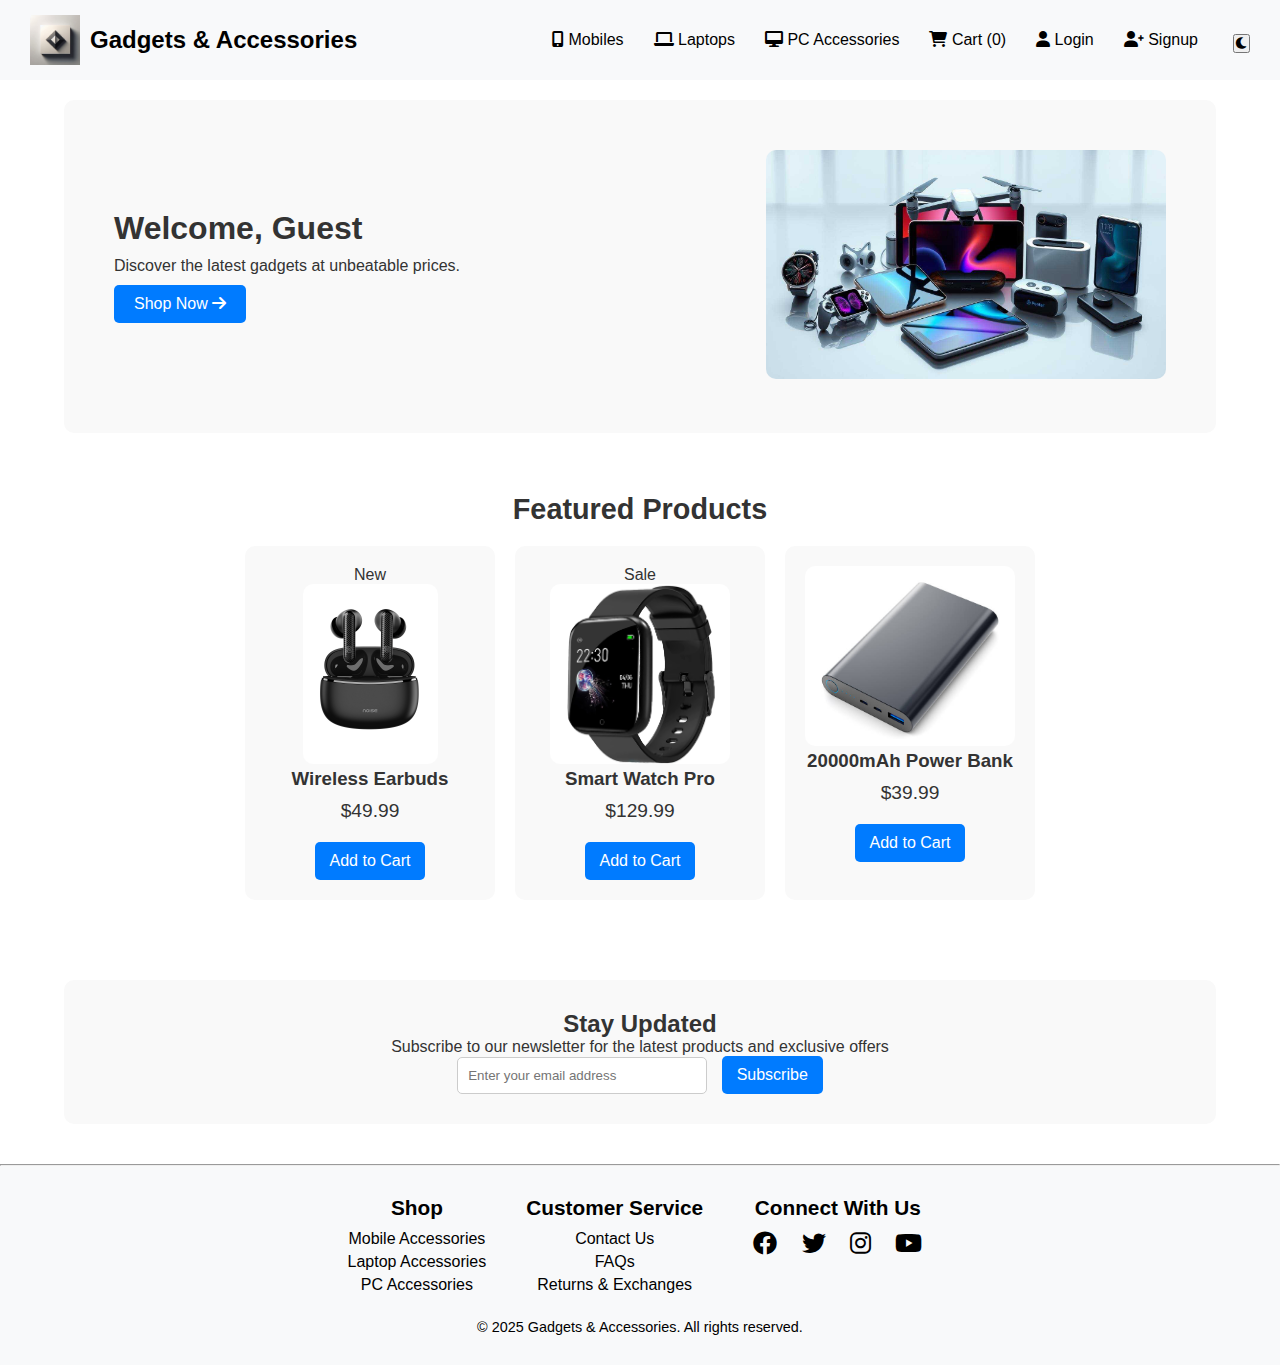
<file: index.html>
<!DOCTYPE html>
<html lang="en">
<head>
    <meta charset="UTF-8">
    <meta name="viewport" content="width=device-width, initial-scale=1.0">
    <meta name="description" content="Shop the latest gadgets and accessories at unbeatable prices">
    <title>Gadgets & Accessories</title>
    
    <link rel="stylesheet" href="styles.css">
    <link rel="stylesheet" href="https://cdnjs.cloudflare.com/ajax/libs/font-awesome/6.0.0/css/all.min.css">
    <script src="https://code.jquery.com/jquery-3.6.0.min.js"></script>
    <script src="cart.js"></script>
    <link rel="icon" href="images/favicon.ico" type="image/x-icon">
</head>
<body>

    <!-- 🔹 Header -->
    <header>
        <div class="logo-container">
            <img src="images/logo.png" alt="Logo" class="logo">
            <h1>Gadgets & Accessories</h1>
        </div>
        <nav>
            <ul class="nav-links">
                <li><a href="webpages/mobile.html"><i class="fas fa-mobile-alt"></i> Mobiles</a></li>
                <li><a href="webpages/laptops.html"><i class="fas fa-laptop"></i> Laptops</a></li>
                <li><a href="webpages/pc.html"><i class="fas fa-desktop"></i> PC Accessories</a></li>
                <li><a href="webpages/cart.html"><i class="fas fa-shopping-cart"></i> Cart (<span id="cart-count">0</span>)</a></li>
                <li id="login-btn"><a href="webpages/login.html"><i class="fas fa-user"></i> Login</a></li>
                <li id="signup-btn"><a href="webpages/signup.html"><i class="fas fa-user-plus"></i> Signup</a></li>
                <li id="logout-btn" style="display: none;"><a href="#" onclick="logout()"><i class="fas fa-sign-out-alt"></i> Logout</a></li>
            </ul>
            <div class="theme-toggle">
                <button id="theme-toggle" class="theme-btn"><i class="fas fa-moon"></i></button>
            </div>
        </nav>
    </header>

    <!-- 🔹 Banner -->
    <section class="banner">
        <div class="banner-content">
            <h2>Welcome, <span id="user-name">Guest</span></h2>
            <p>Discover the latest gadgets at unbeatable prices.</p>
            <button onclick="window.location.href='webpages/mobile.html'" class="shop-now-btn">
                Shop Now <i class="fas fa-arrow-right"></i>
            </button>
        </div>
        <div class="banner-image">
            <img src="images/banner.jpg" alt="Latest gadgets">
        </div>
    </section>

    <!-- 🔹 Featured Products -->
    <section class="featured-products">
        <h2 class="section-title">Featured Products</h2>
        <div class="product-slider">
            
            <div class="product">
                <div class="badge">New</div>
                <div class="product-img-container">
                    <img src="images/earbuds.jpg" alt="Wireless Earbuds">
                </div>
                <div class="product-info">
                    <h3>Wireless Earbuds</h3>
                    <p class="price">$49.99</p>
                    <button class="add-to-cart" onclick="addToCart('Wireless Earbuds', 49.99, 'images/earbuds.jpg'); alert('Wireless Earbuds has been added to the cart!')">
                        Add to Cart
                    </button>
                </div>
            </div>
            
            <div class="product">
                <div class="badge">Sale</div>
                <div class="product-img-container">
                    <img src="images/smartwatch.jpg" alt="Smart Watch">
                </div>
                <div class="product-info">
                    <h3>Smart Watch Pro</h3>
                    <p class="price">$129.99</p>
                    <button class="add-to-cart" onclick="addToCart('Smart Watch Pro', 129.99, 'images/smartwatch.jpg'); alert('Smart Watch has been added to the cart!')">
                        Add to Cart
                    </button>
                </div>
            </div>

            <div class="product">
                <div class="product-img-container">
                    <img src="images/powerbank.jpg" alt="Power Bank">
                </div>
                <div class="product-info">
                    <h3>20000mAh Power Bank</h3>
                    <p class="price">$39.99</p>
                    <button class="add-to-cart" onclick="addToCart('20000mAh Power Bank', 39.99, 'images/powerbank.jpg'); alert('Powerbank has been added to the cart!')">
                        Add to Cart
                    </button>
                </div>
            </div>

        </div>
    </section>

    <!-- 🔹 Newsletter -->
    <section class="newsletter">
        <div class="newsletter-container">
            <h2>Stay Updated</h2>
            <p>Subscribe to our newsletter for the latest products and exclusive offers</p>
            <form class="newsletter-form">
                <input type="email" placeholder="Enter your email address" required>
                <button type="submit" class="subscribe-btn">Subscribe</button>
            </form>
        </div>
    </section>

    <hr>

    <!-- 🔹 Footer -->
    <footer>
        <div class="footer-container">
            <div class="footer-section">
                <h3>Shop</h3>
                <ul>
                    <li><a href="webpages/mobile.html">Mobile Accessories</a></li>
                    <li><a href="webpages/laptops.html">Laptop Accessories</a></li>
                    <li><a href="webpages/pc.html">PC Accessories</a></li>
                </ul>
            </div>
            <div class="footer-section">
                <h3>Customer Service</h3>
                <ul>
                    <li><a href="webpages/contact.html">Contact Us</a></li>
                    <li><a href="webpages/faq.html">FAQs</a></li>
                    <li><a href="webpages/returns.html">Returns & Exchanges</a></li>
                </ul>
            </div>
            <div class="footer-section">
                <h3>Connect With Us</h3>
                <div class="social-icons">
                    <a href="#"><i class="fab fa-facebook"></i></a>
                    <a href="#"><i class="fab fa-twitter"></i></a>
                    <a href="#"><i class="fab fa-instagram"></i></a>
                    <a href="#"><i class="fab fa-youtube"></i></a>
                </div>
            </div>
        </div>
        <div class="copyright">
            <p>&copy; 2025 Gadgets & Accessories. All rights reserved.</p>
        </div>
    </footer>

    <script src="script.js"></script>
    <script>
        document.addEventListener("DOMContentLoaded", function () {
            updateCartCount();
            checkUserLogin();
        });

        function checkUserLogin() {
            let username = localStorage.getItem("loggedInUser");
            if (username) {
                document.getElementById("user-name").innerText = username.substring(0,username.indexOf('@'));
                document.getElementById("login-btn").style.display = "none";
                document.getElementById("signup-btn").style.display = "none";
                document.getElementById("logout-btn").style.display = "block";
            }
        }

        function logout() {
            localStorage.removeItem("loggedInUser");
            alert("You have logged out.");
            location.reload();
        }
    </script>

</body>
</html>
</file>
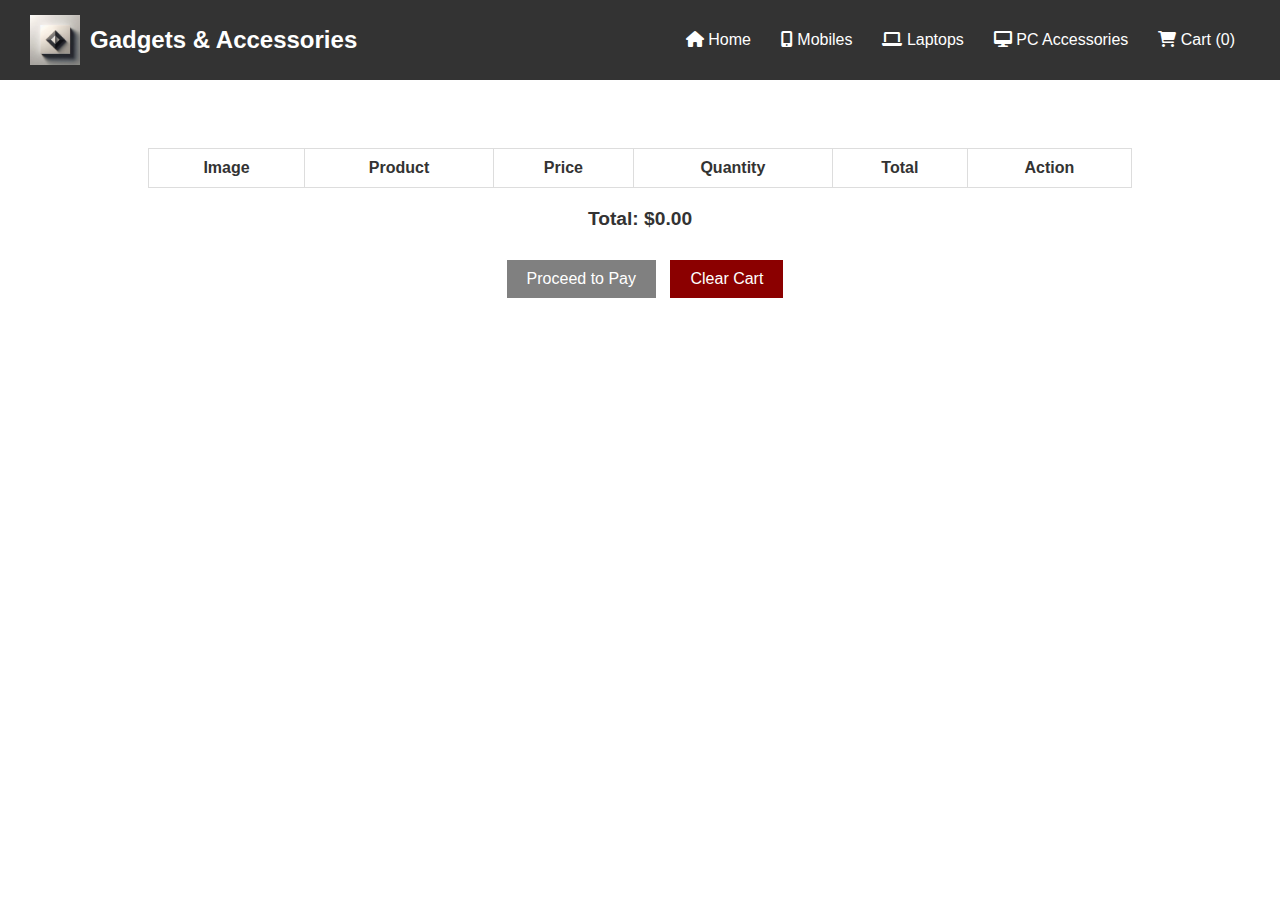
<file: webpages/cart.html>
<!DOCTYPE html>
<html lang="en">
<head>
    <meta charset="UTF-8">
    <meta name="viewport" content="width=device-width, initial-scale=1.0">
    <title>Shopping Cart</title>
    <link rel="stylesheet" href="../styles.css">
    <script src="https://code.jquery.com/jquery-3.6.0.min.js"></script>
    <link rel="stylesheet" href="https://cdnjs.cloudflare.com/ajax/libs/font-awesome/6.0.0/css/all.min.css">
    <style>
        :root {
            --bg-color: #ffffff;
            --text-color: #333;
            --nav-bg: #333;
            --nav-text: white;
            --button-bg: green;
        }
        body.dark-theme {
            --bg-color: #1e1e1e;
            --text-color: #f0f0f0;
            --nav-bg: #000;
            --nav-text: #ddd;
            --button-bg: limegreen;
        }
        body {
            font-family: Arial, sans-serif;
            margin: 0;
            padding: 0;
            background: var(--bg-color);
            color: var(--text-color);
        }
        header {
            background: var(--nav-bg);
            padding: 15px 30px;
            display: flex;
            align-items: center;
            justify-content: space-between;
        }
        .logo-container {
            display: flex;
            align-items: center;
        }
        .logo {
            width: 50px;
            height: auto;
            margin-right: 10px;
        }
        h1 {
            font-size: 1.5rem;
            color: var(--nav-text);
        }
        nav {
            display: flex;
            align-items: center;
        }
        .nav-links {
            list-style: none;
            display: flex;
        }
        .nav-links li {
            margin: 0 15px;
        }
        .nav-links a {
            text-decoration: none;
            color: var(--nav-text);
            font-size: 1rem;
            transition: color 0.3s;
        }
        .nav-links a:hover {
            color: var(--button-bg);
        }
        .cart-container {
            width: 80%;
            margin: auto;
            text-align: center;
            padding: 20px;
        }
        table {
            width: 100%;
            border-collapse: collapse;
            margin-top: 20px;
            background: var(--bg-color);
            color: var(--text-color);
        }
        th, td {
            border: 1px solid #ddd;
            padding: 10px;
            text-align: center;
        }
        .cart-img {
            width: 80px;
            height: 80px;
            object-fit: cover;
        }
        .qty-btn {
            padding: 5px 10px;
            margin: 5px;
            cursor: pointer;
            font-size: 16px;
        }
        .remove-btn {
            background: red;
            color: white;
            padding: 5px 10px;
            cursor: pointer;
        }
        .cart-total {
            margin-top: 20px;
            font-size: 1.2em;
        }
        .cart-actions {
            margin-top: 20px;
        }
        .checkout-btn {
            background: var(--button-bg);
            color: white;
            padding: 10px 20px;
            font-size: 1em;
            border: none;
            cursor: pointer;
            margin: 10px;
        }
        .checkout-btn:disabled {
            background: gray;
            cursor: not-allowed;
        }
        .clear-cart {
            background: darkred;
            color: white;
            padding: 10px 20px;
            font-size: 1em;
            border: none;
            cursor: pointer;
        }
    </style>
</head>
<body>

    <header>
        <div class="logo-container">
            <img src="../images/logo.png" alt="Logo" class="logo">
            <h1>Gadgets & Accessories</h1>
        </div>
        <nav>
            <ul class="nav-links">
                <li><a href="../index.html"><i class="fas fa-home"></i> Home</a></li>
                <li><a href="mobile.html"><i class="fas fa-mobile-alt"></i> Mobiles</a></li>
                <li><a href="laptops.html"><i class="fas fa-laptop"></i> Laptops</a></li>
                <li><a href="pc.html"><i class="fas fa-desktop"></i> PC Accessories</a></li>
                <li><a href="cart.html"><i class="fas fa-shopping-cart"></i> Cart (<span id="cart-count">0</span>)</a></li>
            </ul>
        </nav>
    </header>

    <div class="cart-container">
        <h1>Your Cart</h1>
        <table>
            <thead>
                <tr>
                    <th>Image</th>
                    <th>Product</th>
                    <th>Price</th>
                    <th>Quantity</th>
                    <th>Total</th>
                    <th>Action</th>
                </tr>
            </thead>
            <tbody id="cart-items"></tbody>
        </table>
        <div class="cart-total">
            <strong>Total: $<span id="cart-total">0.00</span></strong>
        </div>
        <div class="cart-actions">
            <button class="checkout-btn" id="checkout-btn" disabled onclick="proceedToPay()">Proceed to Pay</button>
            <button class="clear-cart" onclick="clearCart()">Clear Cart</button>
        </div>
    </div>

    <script>
        function loadCart() {
            let cart = JSON.parse(localStorage.getItem('cart')) || [];
            let cartTable = document.getElementById("cart-items");
            let cartTotal = document.getElementById("cart-total");
            let checkoutBtn = document.getElementById("checkout-btn");
            let cartCount = document.getElementById("cart-count");
    
            cartTable.innerHTML = "";
            let totalAmount = 0;
            let totalItems = 0;
    
            cart.forEach((item, index) => {
                if (!item.quantity) item.quantity = 1;  // Ensure quantity is defined
                let itemTotal = item.price * item.quantity;
                totalAmount += itemTotal;
                totalItems += item.quantity;
    
                let row = `<tr>
                    <td><img src="${item.image}" class="cart-img"></td>
                    <td>${item.name}</td>
                    <td>$${item.price.toFixed(2)}</td>
                    <td>
                        <button class="qty-btn" onclick="updateQuantity(${index}, -1)">-</button>
                        <span id="qty-${index}">${item.quantity}</span>
                        <button class="qty-btn" onclick="updateQuantity(${index}, 1)">+</button>
                    </td>
                    <td>$${itemTotal.toFixed(2)}</td>
                    <td><button class="remove-btn" onclick="removeItem(${index})">Remove</button></td>
                </tr>`;
                cartTable.innerHTML += row;
            });
    
            cartTotal.innerText = totalAmount.toFixed(2);
            cartCount.innerText = totalItems;
            checkoutBtn.disabled = cart.length === 0;
        }
    
        function updateQuantity(index, change) {
            let cart = JSON.parse(localStorage.getItem('cart')) || [];
            
            if (!cart[index]) return; // Prevent undefined errors
            cart[index].quantity = Math.max(1, (cart[index].quantity || 1) + change); // Ensure minimum quantity is 1
    
            localStorage.setItem('cart', JSON.stringify(cart));
            loadCart();
        }
    
        function removeItem(index) {
            let cart = JSON.parse(localStorage.getItem('cart')) || [];
            cart.splice(index, 1);
            localStorage.setItem('cart', JSON.stringify(cart));
            loadCart();
        }
    
        function clearCart() {
            localStorage.removeItem('cart');
            loadCart();
        }
    
        function proceedToPay() {
            window.location.href = "checkout.html";
        }
        
    
        document.addEventListener("DOMContentLoaded", loadCart);
    </script>
    
</body>
</html>
</file>
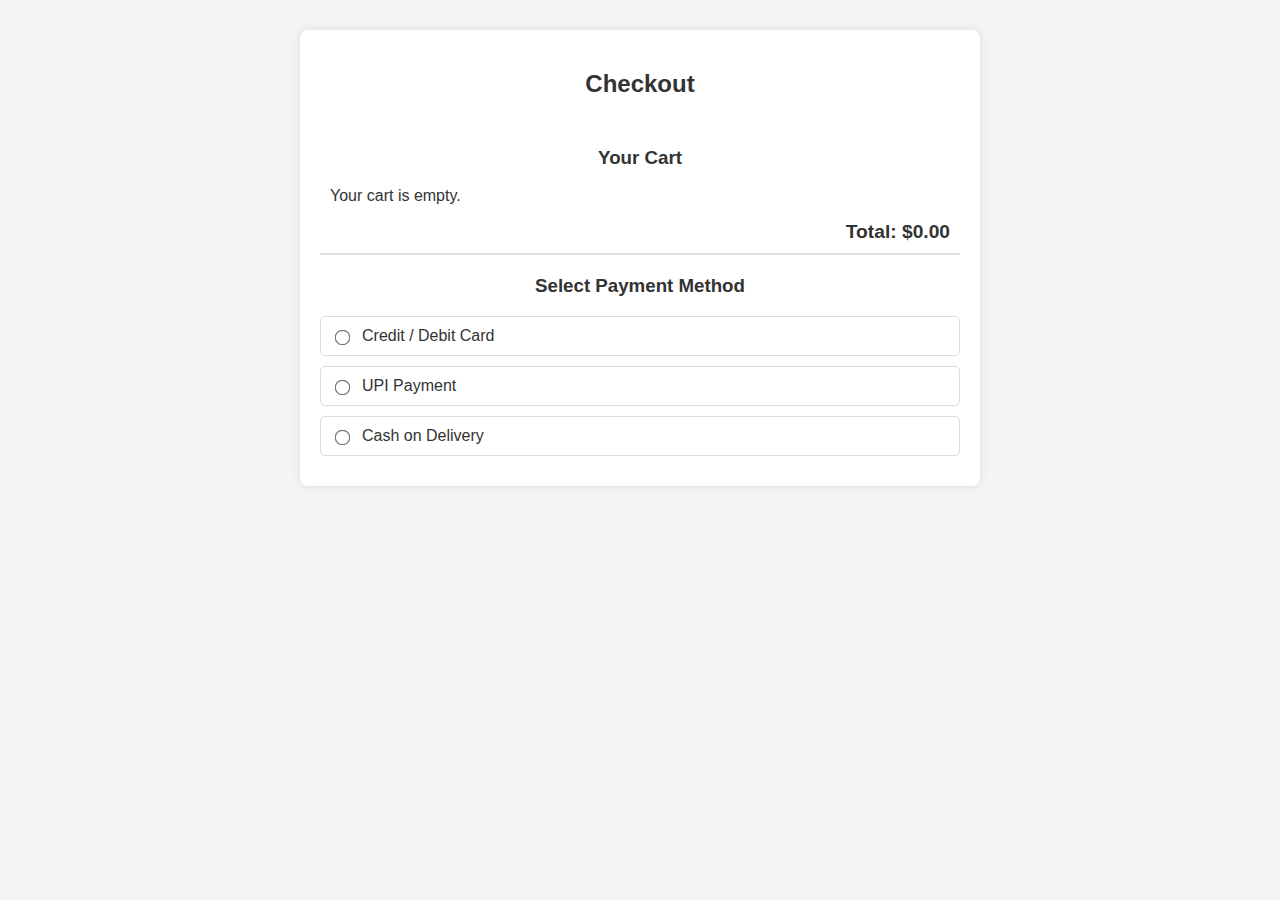
<file: webpages/checkout.html>
<!DOCTYPE html>
<html lang="en">
<head>
    <meta charset="UTF-8">
    <meta name="viewport" content="width=device-width, initial-scale=1.0">
    <title>Checkout - Gadgets & Accessories</title>
    <style>
        body {
            font-family: Arial, sans-serif;
            margin: 0;
            padding: 0;
            background-color: #f4f4f4;
            color: #333;
        }
        .container {
            width: 50%;
            margin: auto;
            background: white;
            padding: 20px;
            box-shadow: 0px 0px 10px rgba(0, 0, 0, 0.1);
            margin-top: 30px;
            border-radius: 8px;
        }
        h2, h3 {
            text-align: center;
        }
        .checkout-cart {
            margin-bottom: 20px;
            padding: 10px;
            border-bottom: 2px solid #ddd;
        }
        .checkout-item {
            display: flex;
            align-items: center;
            justify-content: space-between;
            padding: 10px;
            border-bottom: 1px solid #ddd;
        }
        .checkout-item img {
            width: 60px;
            height: 60px;
            object-fit: cover;
            border-radius: 5px;
        }
        .checkout-total {
            font-size: 1.2rem;
            font-weight: bold;
            text-align: right;
            margin-top: 10px;
        }
        .payment-methods {
            margin-top: 20px;
        }
        .payment-option {
            display: flex;
            align-items: center;
            gap: 10px;
            cursor: pointer;
            margin: 10px 0;
            padding: 10px;
            border: 1px solid #ddd;
            border-radius: 5px;
            transition: 0.3s;
        }
        .payment-option:hover {
            background: #f0f0f0;
        }
        input[type="radio"] {
            transform: scale(1.2);
        }
        .payment-form {
            display: none;
            margin-top: 15px;
            padding: 15px;
            background: #f9f9f9;
            border-radius: 5px;
        }
        .payment-form label {
            font-weight: bold;
            display: block;
            margin-bottom: 5px;
        }
        .payment-form input {
            width: 100%;
            padding: 8px;
            margin-bottom: 10px;
            border: 1px solid #ddd;
            border-radius: 5px;
        }
        .btn {
            display: block;
            width: 100%;
            padding: 10px;
            font-size: 1rem;
            color: white;
            background: green;
            border: none;
            border-radius: 5px;
            cursor: pointer;
            transition: 0.3s;
        }
        .btn:hover {
            background: darkgreen;
        }
    </style>
</head>
<body onload="loadCheckoutPage()">

    <div class="container">
        <h2>Checkout</h2>

        <!-- Cart Items -->
        <div class="checkout-cart">
            <h3>Your Cart</h3>
            <div id="checkout-cart-items"></div>
            <div class="checkout-total">Total: $<span id="checkout-total">0.00</span></div>
        </div>

        <!-- Payment Methods -->
        <div class="payment-methods">
            <h3>Select Payment Method</h3>

            <div class="payment-option">
                <input type="radio" name="payment" id="card" onclick="showPaymentForm('card-form')">
                <label for="card">Credit / Debit Card</label>
            </div>

            <div class="payment-option">
                <input type="radio" name="payment" id="upi" onclick="showPaymentForm('upi-form')">
                <label for="upi">UPI Payment</label>
            </div>

            <div class="payment-option">
                <input type="radio" name="payment" id="cod" onclick="showPaymentForm('cod-form')">
                <label for="cod">Cash on Delivery</label>
            </div>
        </div>

        <!-- Card Payment Form -->
        <div class="payment-form" id="card-form">
            <h3>Enter Card Details</h3>
            <label>Card Number</label>
            <input type="text" placeholder="1234 5678 9012 3456" required>
            <label>Expiry Date</label>
            <input type="text" placeholder="MM/YY" required>
            <label>CVV</label>
            <input type="password" placeholder="***" required>
            <button class="btn" onclick="submitPayment()">Pay Now</button>
        </div>

        <!-- UPI Payment Form -->
        <div class="payment-form" id="upi-form">
            <h3>Enter UPI ID</h3>
            <label>UPI ID</label>
            <input type="text" placeholder="yourname@upi" required>
            <button class="btn" onclick="submitPayment()">Proceed with UPI</button>
        </div>

        <!-- COD Form -->
        <div class="payment-form" id="cod-form">
            <h3>Cash on Delivery</h3>
            <p>Please provide your delivery details.</p>
            <label>Full Name</label>
            <input type="text" placeholder="John Doe" required>
            <label>Address</label>
            <input type="text" placeholder="123 Main St, City" required>
            <label>Phone Number</label>
            <input type="text" placeholder="+1234567890" required>
            <button class="btn" onclick="submitPayment()">Confirm Order</button>
        </div>
    </div>

    <script>
        function loadCheckoutPage() {
            let cart = JSON.parse(localStorage.getItem("cart")) || [];
            let cartItemsContainer = document.getElementById("checkout-cart-items");
            let totalElement = document.getElementById("checkout-total");

            cartItemsContainer.innerHTML = "";
            let total = 0;

            if (cart.length === 0) {
                cartItemsContainer.innerHTML = "<p>Your cart is empty.</p>";
                totalElement.innerText = "0.00";
                return;
            }

            cart.forEach((item) => {
                let cartItem = document.createElement("div");
                cartItem.classList.add("checkout-item");
                cartItem.innerHTML = `
                    <img src="${item.image}" alt="${item.name}">
                    <div>
                        <p><strong>${item.name}</strong></p>
                        <p>Price: $${item.price.toFixed(2)}</p>
                        <p>Quantity: ${item.quantity}</p>
                    </div>
                `;
                cartItemsContainer.appendChild(cartItem);
                total += item.price * item.quantity;
            });

            totalElement.innerText = total.toFixed(2);
        }

        function showPaymentForm(formId) {
            document.querySelectorAll(".payment-form").forEach(form => form.style.display = "none");
            document.getElementById(formId).style.display = "block";
        }

        function submitPayment() {
            alert("Payment Successful! Your order has been placed.");
            localStorage.removeItem("cart");
            window.location.href = "../index.html";
        }
    </script>

</body>
</html>
</file>
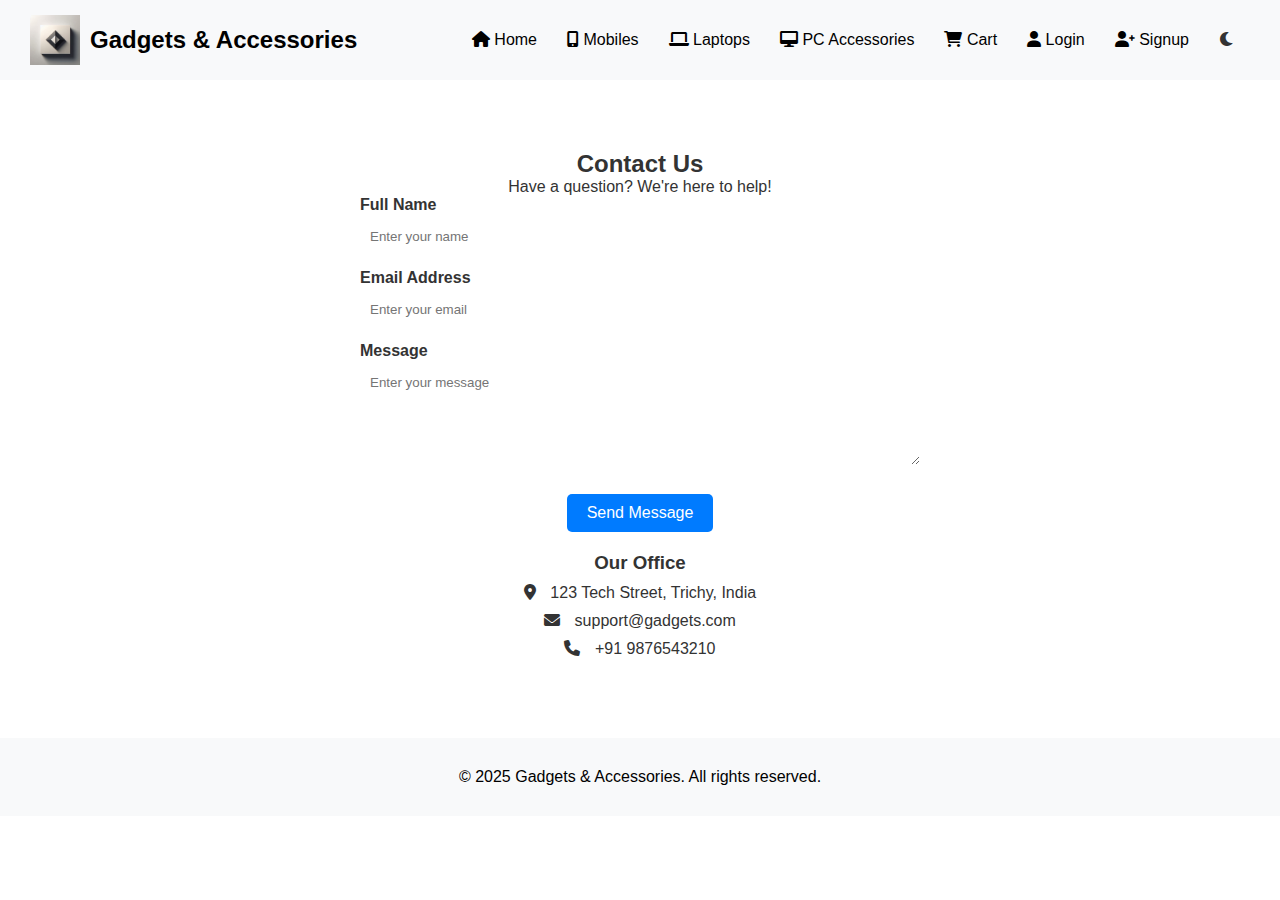
<file: webpages/contact.html>
<!DOCTYPE html>
<html lang="en">
<head>
    <meta charset="UTF-8">
    <meta name="viewport" content="width=device-width, initial-scale=1.0">
    <meta name="description" content="Contact us for any inquiries or support.">
    <title>Contact Us | Gadgets & Accessories</title>
    <link rel="stylesheet" href="../styles.css">
    <link rel="stylesheet" href="https://cdnjs.cloudflare.com/ajax/libs/font-awesome/6.0.0/css/all.min.css">
    <script src="https://code.jquery.com/jquery-3.6.0.min.js"></script>
    <link rel="icon" href="../images/favicon.ico" type="image/x-icon">
</head>
<body>
    <header>
        <div class="logo-container">
            <img src="../images/logo.png" alt="Logo" class="logo">
            <h1>Gadgets & Accessories</h1>
        </div>
        <nav>
            <ul class="nav-links">
                <li><a href="../index.html"><i class="fas fa-home"></i> Home</a></li>
                <li><a href="mobile.html"><i class="fas fa-mobile-alt"></i> Mobiles</a></li>
                <li><a href="laptops.html"><i class="fas fa-laptop"></i> Laptops</a></li>
                <li><a href="pc.html"><i class="fas fa-desktop"></i> PC Accessories</a></li>
                <li><a href="cart.html"><i class="fas fa-shopping-cart"></i> Cart</a></li>
                <li id="login-btn"><a href="login.html"><i class="fas fa-user"></i> Login</a></li>
                <li id="signup-btn"><a href="signup.html"><i class="fas fa-user-plus"></i> Signup</a></li>
                <li id="logout-btn" style="display: none;"><a href="#"><i class="fas fa-sign-out-alt"></i> Logout</a></li>
                <li><i class="fas fa-moon" id="theme-toggle"></i></li>
            </ul>
        </nav>
    </header>

    <section class="contact-container">
        <h2>Contact Us</h2>
        <p>Have a question? We're here to help!</p>

        <form id="contact-form">
            <div class="input-group">
                <label for="name">Full Name</label>
                <input type="text" id="name" name="name" placeholder="Enter your name" required>
            </div>
            <div class="input-group">
                <label for="email">Email Address</label>
                <input type="email" id="email" name="email" placeholder="Enter your email" required>
            </div>
            <div class="input-group">
                <label for="message">Message</label>
                <textarea id="message" name="message" placeholder="Enter your message" required></textarea>
            </div>
            <button type="submit" class="submit-btn">Send Message</button>
        </form>

        <div class="contact-info">
            <h3>Our Office</h3>
            <p><i class="fas fa-map-marker-alt"></i> 123 Tech Street, Trichy, India</p>
            <p><i class="fas fa-envelope"></i> support@gadgets.com</p>
            <p><i class="fas fa-phone"></i> +91 9876543210</p>
        </div>
    </section>

    <footer>
        <p>&copy; 2025 Gadgets & Accessories. All rights reserved.</p>
    </footer>

    <script src="../script.js"></script>
</body>
</html>
</file>
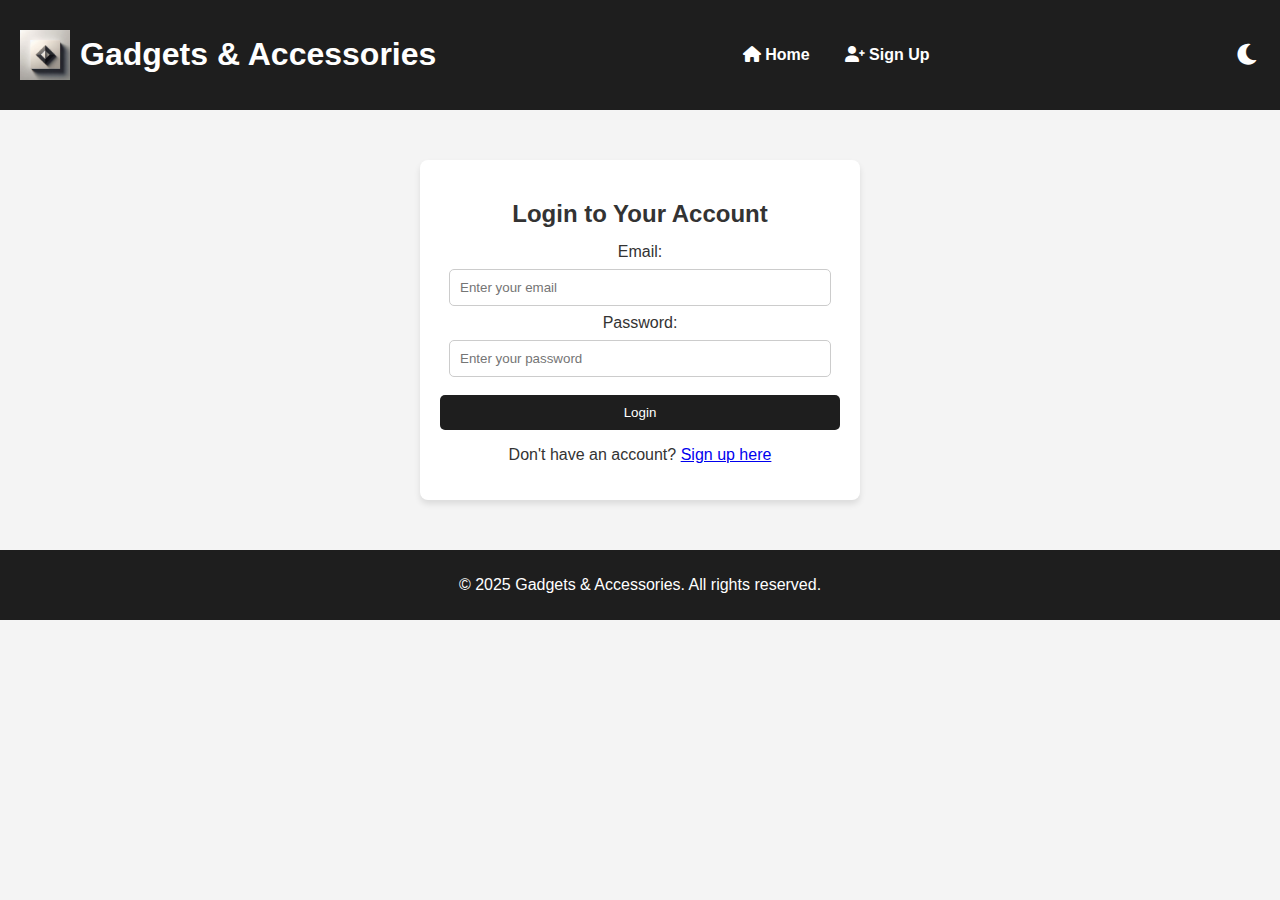
<file: webpages/dashboard.html>
<!DOCTYPE html>
<html lang="en">
<head>
    <meta charset="UTF-8">
    <meta name="viewport" content="width=device-width, initial-scale=1.0">
    <title>Dashboard - Gadgets & Accessories</title>
    <link rel="stylesheet" href="https://cdnjs.cloudflare.com/ajax/libs/font-awesome/6.0.0/css/all.min.css">
    <script src="https://code.jquery.com/jquery-3.6.0.min.js"></script>
    
    <style>
        :root {
            --light-bg: #ffffff;
            --dark-bg: #121212;
            --light-text: #333;
            --dark-text: #f5f5f5;
            --primary-color: #555;
            --hover-color: #333;
            --secondary-color: #f3f3f3;
            --btn-color: #777;
            --btn-hover: #444;
        }

        body {
            font-family: Arial, sans-serif;
            margin: 0;
            padding: 0;
            background-color: var(--light-bg);
            color: var(--light-text);
            transition: background 0.3s, color 0.3s;
        }

        .dark-theme {
            background-color: var(--dark-bg);
            color: var(--dark-text);
        }

        header {
            background: var(--primary-color);
            padding: 15px 20px;
            display: flex;
            justify-content: space-between;
            align-items: center;
            color: white;
        }

        .logo-container {
            display: flex;
            align-items: center;
        }

        .logo {
            height: 40px;
            margin-right: 10px;
        }

        nav ul {
            list-style: none;
            padding: 0;
            display: flex;
            gap: 15px;
        }

        nav ul li {
            display: inline;
        }

        nav ul li a {
            color: white;
            text-decoration: none;
            font-size: 16px;
            font-weight: bold;
            transition: color 0.3s;
        }

        nav ul li a:hover {
            color: var(--hover-color);
        }

        .theme-toggle {
            cursor: pointer;
            font-size: 20px;
            transition: color 0.3s;
        }

        .theme-toggle:hover {
            color: var(--hover-color);
        }

        .dashboard-container {
            text-align: center;
            padding: 50px 20px;
            background: var(--secondary-color);
        }

        .dark-theme .dashboard-container {
            background: #1c1c1c;
        }

        .dashboard-content {
            max-width: 600px;
            margin: 0 auto;
            padding: 20px;
            background: white;
            box-shadow: 0px 4px 10px rgba(0, 0, 0, 0.1);
            border-radius: 8px;
        }

        .dark-theme .dashboard-content {
            background: #222;
        }

        .dashboard-content h2 {
            font-size: 24px;
            margin-bottom: 20px;
        }

        .dashboard-content p {
            font-size: 18px;
        }

        .logout-btn {
            display: block;
            width: 100%;
            padding: 10px;
            background: red;
            color: white;
            border: none;
            border-radius: 5px;
            cursor: pointer;
            font-size: 16px;
            font-weight: bold;
            margin-top: 20px;
            transition: 0.3s;
        }

        .logout-btn:hover {
            background: darkred;
        }
        .home-btn{
            display: block;
            width: 100%;
            padding: 10px;
            background: blue;
            color: white;
            border: none;
            border-radius: 5px;
            cursor: pointer;
            font-size: 16px;
            font-weight: bold;
            margin-top: 20px;
            transition: 0.3s;
        }
        a{
            text-decoration: none;
            color: white;
        }
        .home-btn:hover{
            background: darkblue;
        }

        footer {
            text-align: center;
            padding: 15px;
            background: var(--primary-color);
            color: white;
            margin-top: 30px;
        }
    </style>
</head>
<body>

    <header>
        <div class="logo-container">
            <img src="../images/logo.png" alt="Logo" class="logo">
            <h1>Gadgets & Accessories</h1>
        </div>
        <nav>
            <ul>
                <li><a href="../index.html">Home</a></li>
                <li><a href="mobile.html">Mobiles</a></li>
                <li><a href="laptops.html">Laptops</a></li>
                <li><a href="pc.html">PC Accessories</a></li>
                <li><a href="contact.html">Contact</a></li>
            </ul>
        </nav>
        <div class="theme-toggle">
            <i class="fas fa-moon" id="dark-mode-toggle"></i>
        </div>
    </header>

    <section class="dashboard-container">
        <div class="dashboard-content">
            <h2>Welcome to Your Dashboard</h2>
            <p>Hello, <span id="user-name">User</span>!</p>
            <p>Manage your gadgets and accessories from here.</p>
            <button class="logout-btn">Logout</button>
            <button class="home-btn"><a href="../index.html">Back to home</a></button>
        </div>
    </section>

    <footer>
        <p>&copy; 2025 Gadgets & Accessories. All rights reserved.</p>
    </footer>

    <script>
        $(document).ready(function () {
            $("#dark-mode-toggle").click(function () {
                $("body").toggleClass("dark-theme");
                $(this).toggleClass("fa-sun fa-moon");

                localStorage.setItem("theme", $("body").hasClass("dark-theme") ? "dark" : "light");
            });

            if (localStorage.getItem("theme") === "dark") {
                $("body").addClass("dark-theme");
                $("#dark-mode-toggle").removeClass("fa-moon").addClass("fa-sun");
            }

            if (localStorage.getItem("isLoggedIn") !== "true") {
                window.location.href = "login.html";
            }

            $(".logout-btn").click(function () {
                localStorage.removeItem("isLoggedIn");
                window.location.href = "login.html";
            });
            $("#user-name").text("John Doe");
        });
    </script>

</body>
</html>
</file>
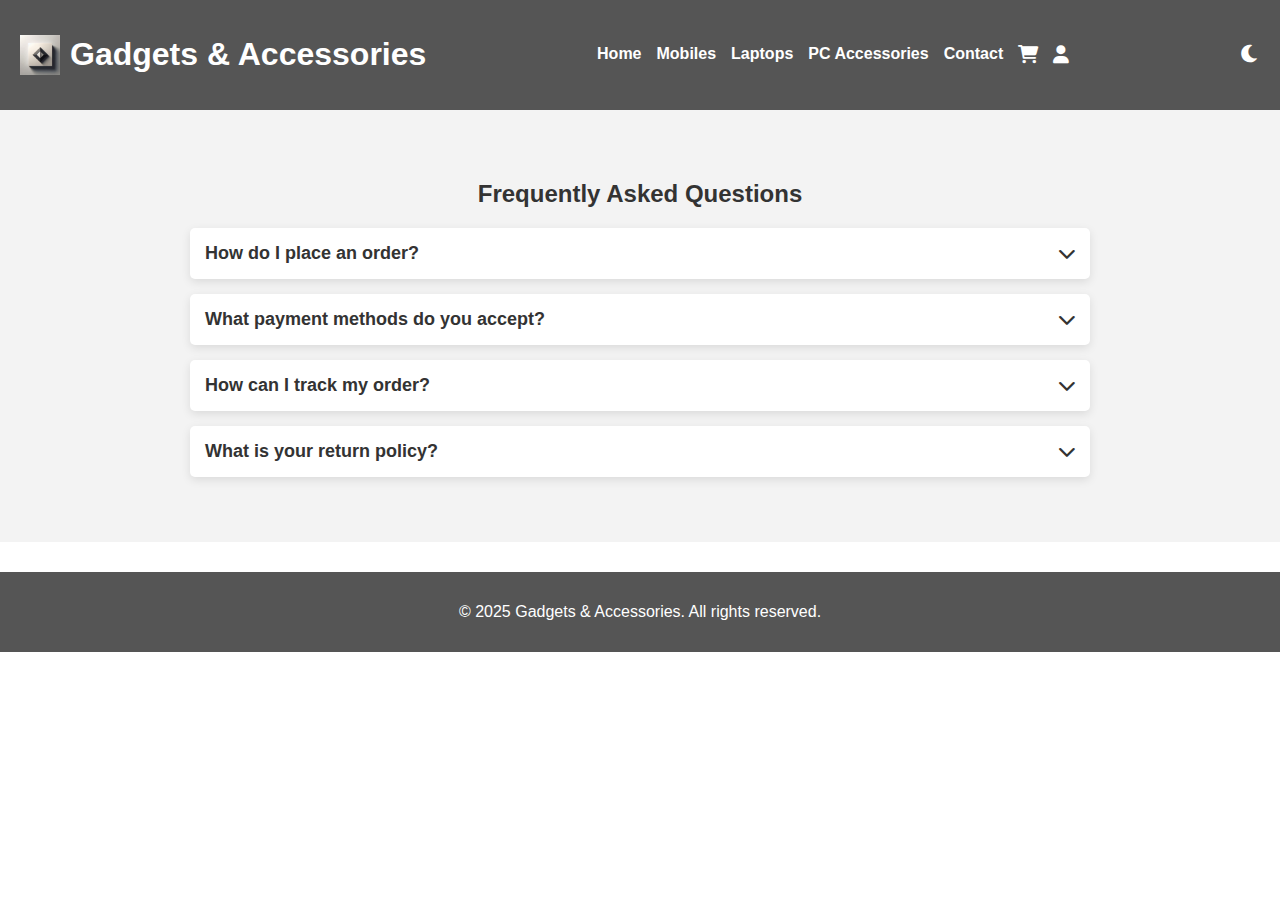
<file: webpages/faq.html>
<!DOCTYPE html>
<html lang="en">
<head>
    <meta charset="UTF-8">
    <meta name="viewport" content="width=device-width, initial-scale=1.0">
    <title>FAQs - Gadgets & Accessories</title>
    <link rel="stylesheet" href="https://cdnjs.cloudflare.com/ajax/libs/font-awesome/6.0.0/css/all.min.css">
    <script src="https://code.jquery.com/jquery-3.6.0.min.js"></script>
    
    <style>
        :root {
            --light-bg: #ffffff;
            --dark-bg: #121212;
            --light-text: #333;
            --dark-text: #f5f5f5;
            --primary-color: #555;  /* Gray */
            --hover-color: #333;  /* Darker Gray */
            --secondary-color: #f3f3f3;
        }

        body {
            font-family: Arial, sans-serif;
            margin: 0;
            padding: 0;
            background-color: var(--light-bg);
            color: var(--light-text);
            transition: background 0.3s, color 0.3s;
        }

        .dark-theme {
            background-color: var(--dark-bg);
            color: var(--dark-text);
        }

        header {
            background: var(--primary-color);
            padding: 15px 20px;
            display: flex;
            justify-content: space-between;
            align-items: center;
            color: white;
        }

        .logo-container {
            display: flex;
            align-items: center;
        }

        .logo {
            height: 40px;
            margin-right: 10px;
        }

        nav ul {
            list-style: none;
            padding: 0;
            display: flex;
            gap: 15px;
        }

        nav ul li {
            display: inline;
        }

        nav ul li a {
            color: white;
            text-decoration: none;
            font-size: 16px;
            font-weight: bold;
            transition: color 0.3s;
        }

        nav ul li a:hover {
            color: var(--hover-color);
        }

        nav ul li i {
            font-size: 18px;
            transition: color 0.3s;
        }

        nav ul li i:hover {
            color: var(--hover-color);
        }

        .theme-toggle {
            cursor: pointer;
            font-size: 20px;
            transition: color 0.3s;
        }

        .theme-toggle:hover {
            color: var(--hover-color);
        }

        .faq-section {
            text-align: center;
            padding: 50px 20px;
            background: var(--secondary-color);
        }

        .dark-theme .faq-section {
            background: #1c1c1c;
        }

        .faq-container {
            max-width: 900px;
            margin: 0 auto;
        }

        .faq-item {
            background: var(--light-bg);
            border-radius: 5px;
            margin-bottom: 15px;
            padding: 15px;
            cursor: pointer;
            box-shadow: 0px 3px 10px rgba(0, 0, 0, 0.1);
            transition: 0.3s ease;
        }

        .faq-item:hover {
            transform: translateY(-3px);
            box-shadow: 0px 5px 15px rgba(0, 0, 0, 0.2);
        }

        .dark-theme .faq-item {
            background: var(--dark-bg);
            color: var(--dark-text);
            border: 1px solid var(--light-text);
        }

        .faq-question {
            font-size: 18px;
            display: flex;
            justify-content: space-between;
            align-items: center;
            font-weight: bold;
        }

        .faq-answer {
            display: none;
            padding-top: 10px;
            color: var(--light-text);
            font-size: 16px;
            line-height: 1.5;
        }

        .dark-theme .faq-answer {
            color: var(--dark-text);
        }

        .faq-question i {
            transition: transform 0.3s ease;
        }

        footer {
            text-align: center;
            padding: 15px;
            background: var(--primary-color);
            color: white;
            margin-top: 30px;
        }
    </style>
</head>
<body>

    <header>
        <div class="logo-container">
            <img src="../images/logo.png" alt="Logo" class="logo">
            <h1>Gadgets & Accessories</h1>
        </div>
        <nav>
            <ul>
                <li><a href="../index.html">Home</a></li>
                <li><a href="mobile.html">Mobiles</a></li>
                <li><a href="laptops.html">Laptops</a></li>
                <li><a href="pc.html">PC Accessories</a></li>
                <li><a href="contact.html">Contact</a></li>
                <li><a href="cart.html"><i class="fas fa-shopping-cart"></i></a></li>
                <li><a href="login.html"><i class="fas fa-user"></i></a></li>
            </ul>
        </nav>
        <div class="theme-toggle">
            <i class="fas fa-moon" id="dark-mode-toggle"></i>
        </div>
    </header>

    <section class="faq-section">
        <h2>Frequently Asked Questions</h2>
        <div class="faq-container">
            <div class="faq-item">
                <div class="faq-question">How do I place an order? <i class="fas fa-chevron-down"></i></div>
                <div class="faq-answer">To place an order, browse products, add to cart, and proceed to checkout.</div>
            </div>
            <div class="faq-item">
                <div class="faq-question">What payment methods do you accept? <i class="fas fa-chevron-down"></i></div>
                <div class="faq-answer">We accept Visa, Mastercard, PayPal, and other major payment methods.</div>
            </div>
            <div class="faq-item">
                <div class="faq-question">How can I track my order? <i class="fas fa-chevron-down"></i></div>
                <div class="faq-answer">You will receive a tracking link via email, or you can track it in your account section.</div>
            </div>
            <div class="faq-item">
                <div class="faq-question">What is your return policy? <i class="fas fa-chevron-down"></i></div>
                <div class="faq-answer">We offer a 30-day return policy. Contact our support team for more details.</div>
            </div>
        </div>
    </section>

    <footer>
        <p>&copy; 2025 Gadgets & Accessories. All rights reserved.</p>
    </footer>

    <script>
        $(document).ready(function () {
            $(".faq-question").click(function () {
                $(this).next(".faq-answer").slideToggle();
                $(this).find("i").toggleClass("fa-chevron-down fa-chevron-up");
            });

            $("#dark-mode-toggle").click(function () {
                $("body").toggleClass("dark-theme");
                $(this).toggleClass("fa-sun fa-moon");

                if ($("body").hasClass("dark-theme")) {
                    localStorage.setItem("theme", "dark");
                } else {
                    localStorage.setItem("theme", "light");
                }
            });

            if (localStorage.getItem("theme") === "dark") {
                $("body").addClass("dark-theme");
                $("#dark-mode-toggle").removeClass("fa-moon").addClass("fa-sun");
            }
        });
    </script>

</body>
</html>
</file>
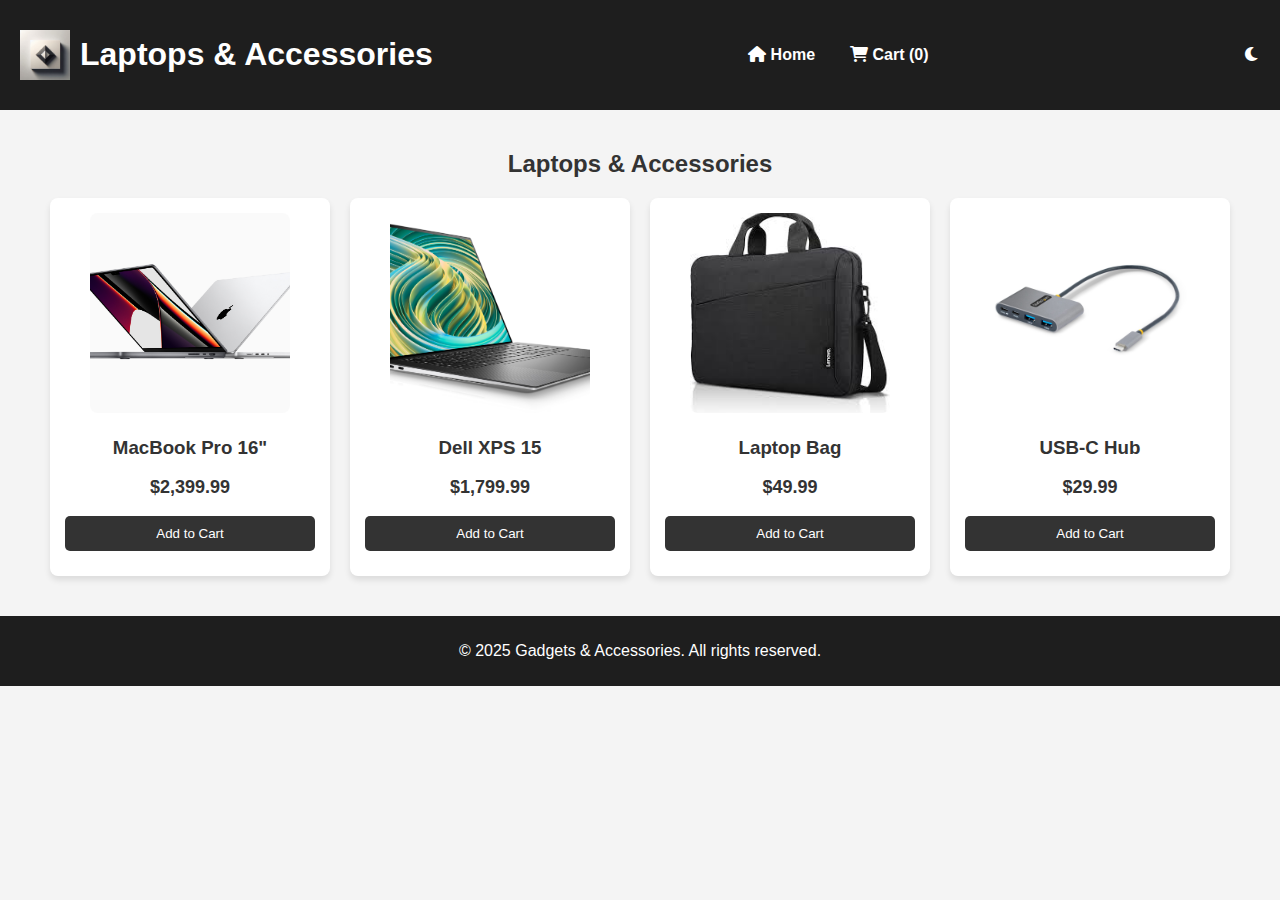
<file: webpages/laptops.html>
<!DOCTYPE html>
<html lang="en">
<head>
    <meta charset="UTF-8">
    <meta name="viewport" content="width=device-width, initial-scale=1.0">
    <title>Laptops & Accessories</title>
    <link rel="stylesheet" href="https://cdnjs.cloudflare.com/ajax/libs/font-awesome/6.0.0/css/all.min.css">
    <script src="https://code.jquery.com/jquery-3.6.0.min.js"></script>

    <style>
        /* General Styles */
        body {
            font-family: Arial, sans-serif;
            background: #f4f4f4;
            color: #333;
            margin: 0;
            padding: 0;
            text-align: center;
        }

        body.dark-mode {
            background: #1a1a1a;
            color: #f5f5f5;
        }

        /* Header */
        header {
            display: flex;
            justify-content: space-between;
            align-items: center;
            padding: 15px 20px;
            background: #1e1e1e;
            color: white;
        }

        .logo-container {
            display: flex;
            align-items: center;
        }

        .logo {
            width: 50px;
            height: 50px;
            margin-right: 10px;
        }

        nav ul {
            list-style: none;
            padding: 0;
            margin: 0;
            display: flex;
            gap: 15px;
        }

        nav ul li {
            display: inline;
        }

        nav ul li a {
            color: white;
            text-decoration: none;
            font-weight: bold;
            padding: 5px 10px;
        }

        nav ul li a:hover {
            text-decoration: underline;
        }

        /* Product List */
        .product-list {
            text-align: center;
            padding: 20px;
        }

        .products {
            display: flex;
            flex-wrap: wrap;
            justify-content: center;
            gap: 20px;
        }

        .product {
            background: #fff;
            border-radius: 8px;
            box-shadow: 0px 4px 6px rgba(0, 0, 0, 0.1);
            padding: 15px;
            width: 250px;
            text-align: center;
        }

        body.dark-mode .product {
            background: #252525;
            color: white;
        }

        .product img {
            width: 100%;
            height: auto;
            border-radius: 8px;
        }

        .product-info {
            padding: 10px 0;
        }

        .product-info h3 {
            margin: 10px 0;
        }

        .price {
            font-size: 18px;
            color: #333;
            font-weight: bold;
        }

        body.dark-mode .price {
            color: white;
        }

        .add-to-cart {
            background: #333;
            color: white;
            border: none;
            padding: 10px;
            cursor: pointer;
            border-radius: 5px;
            width: 100%;
        }

        .add-to-cart:hover {
            background: #555;
        }

        /* Footer */
        footer {
            margin-top: 20px;
            padding: 10px;
            background: #1e1e1e;
            color: white;
            text-align: center;
        }

        body.dark-mode footer {
            background: #1e1e1e;
        }
        .product img {
    width: 200px; 
    height: 200px;
    object-fit: cover;
    border-radius: 8px;
}

    </style>
</head>
<body>

    <header>
        <div class="logo-container">
            <img src="../images/logo.png" alt="Logo" class="logo">
            <h1>Laptops & Accessories</h1>
        </div>
        <nav>
            <ul class="nav-links">
                <li><a href="../index.html"><i class="fas fa-home"></i> Home</a></li>
                <li><a href="cart.html"><i class="fas fa-shopping-cart"></i> Cart (<span id="cart-count">0</span>)</a></li>
            </ul>
        </nav>
        <div class="theme-toggle">
            <i class="fas fa-moon" id="theme-toggle"></i>
        </div>
    </header>

    <section class="product-list">
        <h2>Laptops & Accessories</h2>
        <div class="products">

            <div class="product">
                <img src="../images/macbook.jpg" alt="MacBook Pro">
                <div class="product-info">
                    <h3>MacBook Pro 16"</h3>
                    <p class="price">$2,399.99</p>
                    <button class="add-to-cart" onclick="addToCart('MacBook Pro 16', 2399.99, '../images/macbook.jpg')">
                        Add to Cart
                    </button>
                </div>
            </div>

            <div class="product">
                <img src="../images/dell-xps.avif" alt="Dell XPS 15">
                <div class="product-info">
                    <h3>Dell XPS 15</h3>
                    <p class="price">$1,799.99</p>
                    <button class="add-to-cart" onclick="addToCart('Dell XPS 15', 1799.99, '../images/dell-xps.avif')">
                        Add to Cart
                    </button>
                </div>
            </div>

            <div class="product">
                <img src="../images/laptop-bag.jpeg" alt="Laptop Bag">
                <div class="product-info">
                    <h3>Laptop Bag</h3>
                    <p class="price">$49.99</p>
                    <button class="add-to-cart" onclick="addToCart('Laptop Bag', 49.99, '../images/laptop-bag.jpeg')">
                        Add to Cart
                    </button>
                </div>
            </div>

            <div class="product">
                <img src="../images/usb-c-hub.jpg" alt="USB-C Hub">
                <div class="product-info">
                    <h3>USB-C Hub</h3>
                    <p class="price">$29.99</p>
                    <button class="add-to-cart" onclick="addToCart('USB-C Hub', 29.99, '../images/usb-c-hub.jpg')">
                        Add to Cart
                    </button>
                </div>
            </div>

        </div>
    </section>

    <footer>
        <p>&copy; 2025 Gadgets & Accessories. All rights reserved.</p>
    </footer>

    <script>
        function addToCart(name, price, image) {
            let cart = JSON.parse(localStorage.getItem("cart")) || [];
            cart.push({ name, price, image });
            localStorage.setItem("cart", JSON.stringify(cart));

            updateCartCount();
            alert(`${name} has been added to the cart!`);
        }

        function updateCartCount() {
            let cart = JSON.parse(localStorage.getItem("cart")) || [];
            document.getElementById("cart-count").innerText = cart.length;
        }

        document.addEventListener("DOMContentLoaded", function () {
            updateCartCount();

            let themeToggle = document.getElementById("theme-toggle");

            if (localStorage.getItem("theme") === "dark") {
                document.body.classList.add("dark-mode");
                themeToggle.classList.replace("fa-moon", "fa-sun");
            }

            themeToggle.addEventListener("click", function () {
                document.body.classList.toggle("dark-mode");
                localStorage.setItem("theme", document.body.classList.contains("dark-mode") ? "dark" : "light");
                themeToggle.classList.toggle("fa-sun");
                themeToggle.classList.toggle("fa-moon");
            });
        });
    </script>
</body>
</html>
</file>
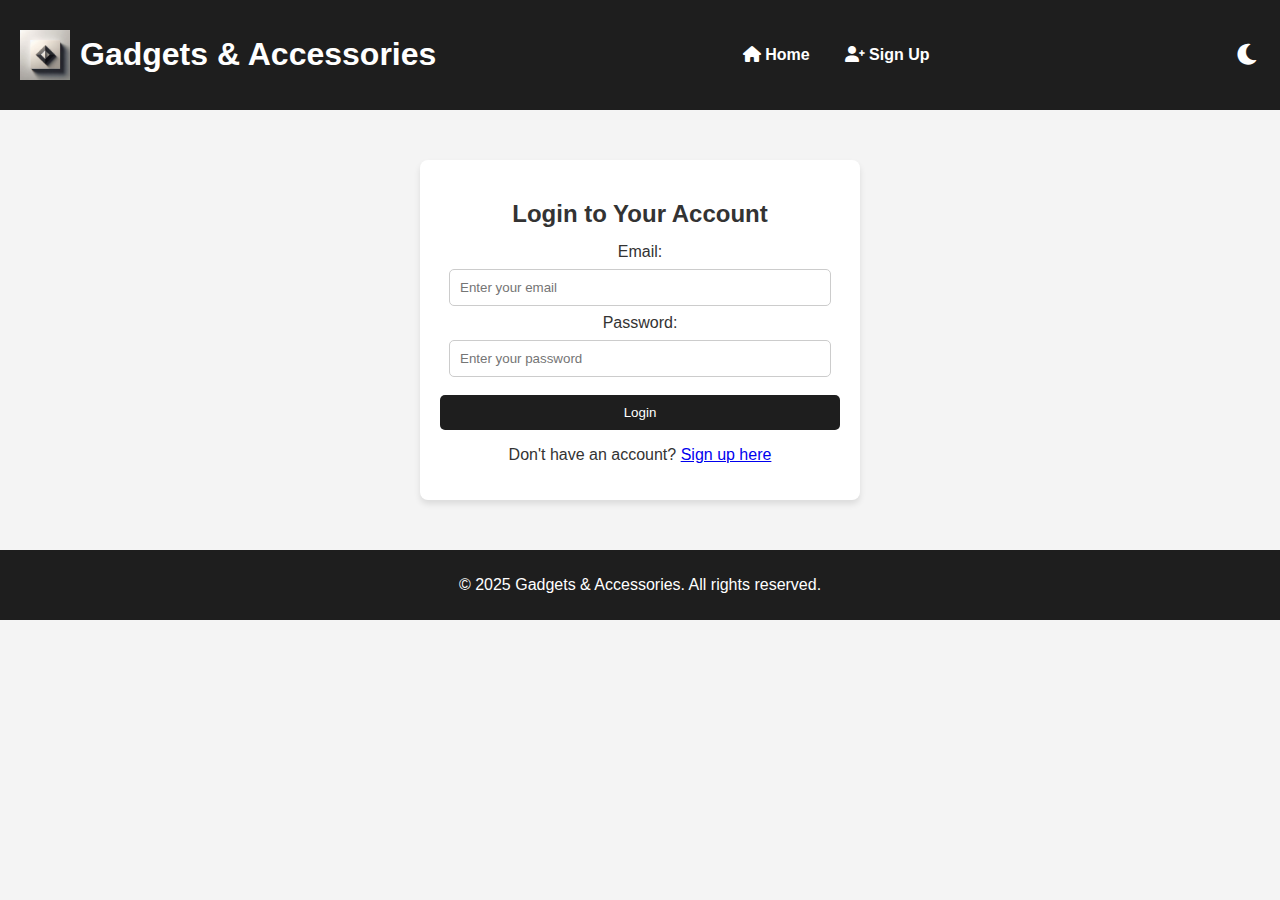
<file: webpages/login.html>
<!DOCTYPE html>
<html lang="en">
<head>
    <meta charset="UTF-8">
    <meta name="viewport" content="width=device-width, initial-scale=1.0">
    <title>Login - Gadgets & Accessories</title>
    <link rel="stylesheet" href="https://cdnjs.cloudflare.com/ajax/libs/font-awesome/6.0.0/css/all.min.css">
    <style>
        /* General Styles */
        body {
            font-family: Arial, sans-serif;
            background: #f4f4f4;
            color: #333;
            margin: 0;
            padding: 0;
            text-align: center;
        }

        body.dark-mode {
            background: #1a1a1a;
            color: #f5f5f5;
        }

        /* Header */
        header {
            display: flex;
            justify-content: space-between;
            align-items: center;
            padding: 15px 20px;
            background: #1e1e1e;
            color: white;
        }

        body.dark-mode header {
            background: #1e1e1e;
        }

        .logo-container {
            display: flex;
            align-items: center;
        }

        .logo {
            width: 50px;
            height: 50px;
            margin-right: 10px;
        }

        nav ul {
            list-style: none;
            padding: 0;
            margin: 0;
            display: flex;
            gap: 15px;
        }

        nav ul li {
            display: inline;
        }

        nav ul li a {
            color: white;
            text-decoration: none;
            font-weight: bold;
            padding: 5px 10px;
        }

        nav ul li a:hover {
            text-decoration: underline;
        }

        /* Theme Toggle */
        .theme-toggle {
            cursor: pointer;
            font-size: 1.5rem;
        }

        /* Login Container */
        .login-container {
            max-width: 400px;
            margin: 50px auto;
            padding: 20px;
            background: #fff;
            border-radius: 8px;
            box-shadow: 0px 4px 6px rgba(0, 0, 0, 0.1);
        }

        body.dark-mode .login-container {
            background: #252525;
        }

        .login-container h2 {
            margin-bottom: 15px;
        }

        .login-container input {
            width: 90%;
            padding: 10px;
            margin: 8px 0;
            border: 1px solid #ccc;
            border-radius: 5px;
        }

        body.dark-mode .login-container input {
            background: #333;
            color: #fff;
            border: 1px solid #777;
        }

        .login-btn {
            background-color: #1e1e1e;
            color: #fff;
            border: none;
            padding: 10px 15px;
            cursor: pointer;
            width: 100%;
            margin-top: 10px;
            border-radius: 5px;
        }

        .login-btn:hover {
            background-color: #1e1e1e;
        }

        body.dark-mode .login-btn {
            background-color: #1e1e1e;
        }

        body.dark-mode .login-btn:hover {
            background-color: #1e1e1e;
        }

        /* Footer */
        footer {
            margin-top: 20px;
            padding: 10px;
            background: #1e1e1e;
            color: white;
            text-align: center;
        }

        body.dark-mode footer {
            background: #1e1e1e ;
        }
    </style>
</head>
<body>

    <header>
        <div class="logo-container">
            <img src="../images/logo.png" alt="Logo" class="logo">
            <h1>Gadgets & Accessories</h1>
        </div>
        <nav>
            <ul class="nav-links">
                <li><a href="../index.html"><i class="fas fa-home"></i> Home</a></li>
                <li><a href="signup.html"><i class="fas fa-user-plus"></i> Sign Up</a></li>
            </ul>
        </nav>
        <div class="theme-toggle">
            <i class="fas fa-moon" id="theme-toggle"></i>
        </div>
    </header>

    <section class="login-container">
        <h2>Login to Your Account</h2>
        <form id="login-form">
            <label for="email">Email:</label>
            <input type="email" id="email" placeholder="Enter your email" required>

            <label for="password">Password:</label>
            <input type="password" id="password" placeholder="Enter your password" required>

            <button type="submit" class="login-btn">Login</button>
        </form>
        <p>Don't have an account? <a href="signup.html">Sign up here</a></p>
    </section>

    <footer>
        <p>&copy; 2025 Gadgets & Accessories. All rights reserved.</p>
    </footer>

    <script>
        document.addEventListener("DOMContentLoaded", function () {
            let loginForm = document.getElementById("login-form");
            let themeToggle = document.getElementById("theme-toggle");

            // Apply stored theme preference
            if (localStorage.getItem("theme") === "dark") {
                document.body.classList.add("dark-mode");
                themeToggle.classList.replace("fa-moon", "fa-sun");
            }

            // Theme toggle functionality
            themeToggle.addEventListener("click", function () {
                document.body.classList.toggle("dark-mode");
                if (document.body.classList.contains("dark-mode")) {
                    localStorage.setItem("theme", "dark");
                    themeToggle.classList.replace("fa-moon", "fa-sun");
                } else {
                    localStorage.setItem("theme", "light");
                    themeToggle.classList.replace("fa-sun", "fa-moon");
                }
            });

            // Login form handling
            if (loginForm) {
                loginForm.addEventListener("submit", function (e) {
                    e.preventDefault();

                    let email = document.getElementById("email").value;
                    let password = document.getElementById("password").value;

                    let emailPattern = /^[a-zA-Z0-9._%+-]+@[a-zA-Z0-9.-]+\.[a-zA-Z]{2,}$/;

    if (!emailPattern.test(email)) {
        alert("❌ Invalid email format! Please enter a valid email.");
        return;
    }
    if (email.match(emailPattern)) {
        localStorage.setItem("loggedInUser", email);
        alert("✅ Login successful!");
        window.location.href = "dashboard.html";
    } else {
        alert("❌ Invalid email or password. Please try again.");
    }
                });
            }
        });
    </script>

</body>
</html>
</file>
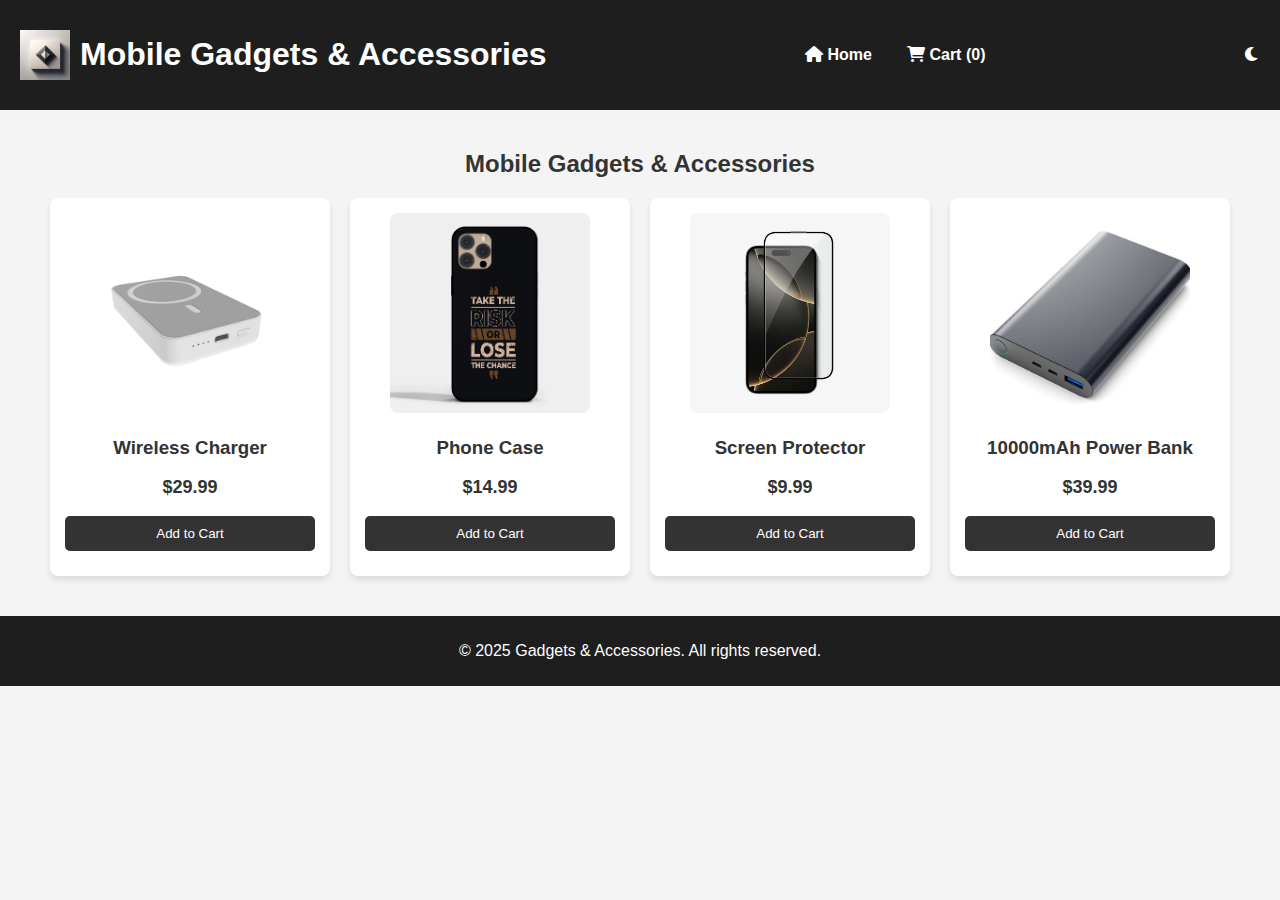
<file: webpages/mobile.html>
<!DOCTYPE html>
<html lang="en">
<head>
    <meta charset="UTF-8">
    <meta name="viewport" content="width=device-width, initial-scale=1.0">
    <title>Mobile Gadgets & Accessories</title>
    <link rel="stylesheet" href="https://cdnjs.cloudflare.com/ajax/libs/font-awesome/6.0.0/css/all.min.css">
    <script src="https://code.jquery.com/jquery-3.6.0.min.js"></script>

    <style>
        /* General Styles */
        body {
            font-family: Arial, sans-serif;
            background: #f4f4f4;
            color: #333;
            margin: 0;
            padding: 0;
            text-align: center;
        }

        body.dark-mode {
            background: #1a1a1a;
            color: #f5f5f5;
        }

        /* Header */
        header {
            display: flex;
            justify-content: space-between;
            align-items: center;
            padding: 15px 20px;
            background: #1e1e1e;
            color: white;
        }

        body.dark-mode header {
            background: #1e1e1e;
        }

        .logo-container {
            display: flex;
            align-items: center;
        }

        .logo {
            width: 50px;
            height: 50px;
            margin-right: 10px;
        }

        nav ul {
            list-style: none;
            padding: 0;
            margin: 0;
            display: flex;
            gap: 15px;
        }

        nav ul li {
            display: inline;
        }

        nav ul li a {
            color: white;
            text-decoration: none;
            font-weight: bold;
            padding: 5px 10px;
        }

        nav ul li a:hover {
            text-decoration: underline;
        }

        /* Product List */
        .product-list {
            text-align: center;
            padding: 20px;
        }

        .products {
            display: flex;
            flex-wrap: wrap;
            justify-content: center;
            gap: 20px;
        }

        .product {
            background: #fff;
            border-radius: 8px;
            box-shadow: 0px 4px 6px rgba(0, 0, 0, 0.1);
            padding: 15px;
            width: 250px;
            text-align: center;
        }

        body.dark-mode .product {
            background: #252525;
            color: white;
        }

        .product img {
            width: 100%;
            height: auto;
            border-radius: 8px;
        }

        .product-info {
            padding: 10px 0;
        }

        .product-info h3 {
            margin: 10px 0;
        }

        .price {
            font-size: 18px;
            color: #333;
            font-weight: bold;
        }

        body.dark-mode .price {
            color: white;
        }

        .add-to-cart {
            background: #333;
            color: white;
            border: none;
            padding: 10px;
            cursor: pointer;
            border-radius: 5px;
            width: 100%;
        }

        .add-to-cart:hover {
            background: #555;
        }

        /* Footer */
        footer {
            margin-top: 20px;
            padding: 10px;
            background: #1e1e1e;
            color: white;
            text-align: center;
        }

        body.dark-mode footer {
            background: #1e1e1e ;
        }
        .product img {
    width: 200px;
    height: 200px;
    object-fit: cover;
    border-radius: 8px;
}

    </style>
</head>
<body>

    <header>
        <div class="logo-container">
            <img src="../images/logo.png" alt="Logo" class="logo">
            <h1>Mobile Gadgets & Accessories</h1>
        </div>
        <nav>
            <ul class="nav-links">
                <li><a href="../index.html"><i class="fas fa-home"></i> Home</a></li>
                <li><a href="cart.html"><i class="fas fa-shopping-cart"></i> Cart (<span id="cart-count">0</span>)</a></li>
            </ul>
        </nav>
        <div class="theme-toggle">
            <i class="fas fa-moon" id="theme-toggle"></i>
        </div>
    </header>

    <section class="product-list">
        <h2>Mobile Gadgets & Accessories</h2>
        <div class="products">

            <div class="product">
                <img src="../images/wireless-charger.webp" alt="Wireless Charger">
                <div class="product-info">
                    <h3>Wireless Charger</h3>
                    <p class="price">$29.99</p>
                    <button class="add-to-cart" onclick="addToCart('Wireless Charger', 29.99, '../images/wireless-charger.webp')">
                        Add to Cart
                    </button>
                </div>
            </div>

            <div class="product">
                <img src="../images/phone-case.webp" alt="Phone Case">
                <div class="product-info">
                    <h3>Phone Case</h3>
                    <p class="price">$14.99</p>
                    <button class="add-to-cart" onclick="addToCart('Phone Case', 14.99, '../images/phone-case.webp')">
                        Add to Cart
                    </button>
                </div>
            </div>

            <div class="product">
                <img src="../images/screen-protector.webp" alt="Screen Protector">
                <div class="product-info">
                    <h3>Screen Protector</h3>
                    <p class="price">$9.99</p>
                    <button class="add-to-cart" onclick="addToCart('Screen Protector', 9.99, '../images/screen-protector.webp')">
                        Add to Cart
                    </button>
                </div>
            </div>

            <div class="product">
                <img src="../images/powerbank.jpg" alt="Power Bank">
                <div class="product-info">
                    <h3>10000mAh Power Bank</h3>
                    <p class="price">$39.99</p>
                    <button class="add-to-cart" onclick="addToCart('10000mAh Power Bank', 39.99, '../images/powerbank.jpg')">
                        Add to Cart
                    </button>
                </div>
            </div>

        </div>
    </section>

    <footer>
        <p>&copy; 2025 Gadgets & Accessories. All rights reserved.</p>
    </footer>

    <script>
        function addToCart(name, price, image) {
            let cart = JSON.parse(localStorage.getItem("cart")) || [];
            cart.push({ name, price, image });
            localStorage.setItem("cart", JSON.stringify(cart));

            updateCartCount();
            alert(`${name} has been added to the cart!`);
        }

        function updateCartCount() {
            let cart = JSON.parse(localStorage.getItem("cart")) || [];
            document.getElementById("cart-count").innerText = cart.length;
        }

        document.addEventListener("DOMContentLoaded", function () {
            updateCartCount();

            let themeToggle = document.getElementById("theme-toggle");

            if (localStorage.getItem("theme") === "dark") {
                document.body.classList.add("dark-mode");
                themeToggle.classList.replace("fa-moon", "fa-sun");
            }

            themeToggle.addEventListener("click", function () {
                document.body.classList.toggle("dark-mode");
                localStorage.setItem("theme", document.body.classList.contains("dark-mode") ? "dark" : "light");
                themeToggle.classList.toggle("fa-sun");
                themeToggle.classList.toggle("fa-moon");
            });
        });
    </script>

</body>
</html>
</file>
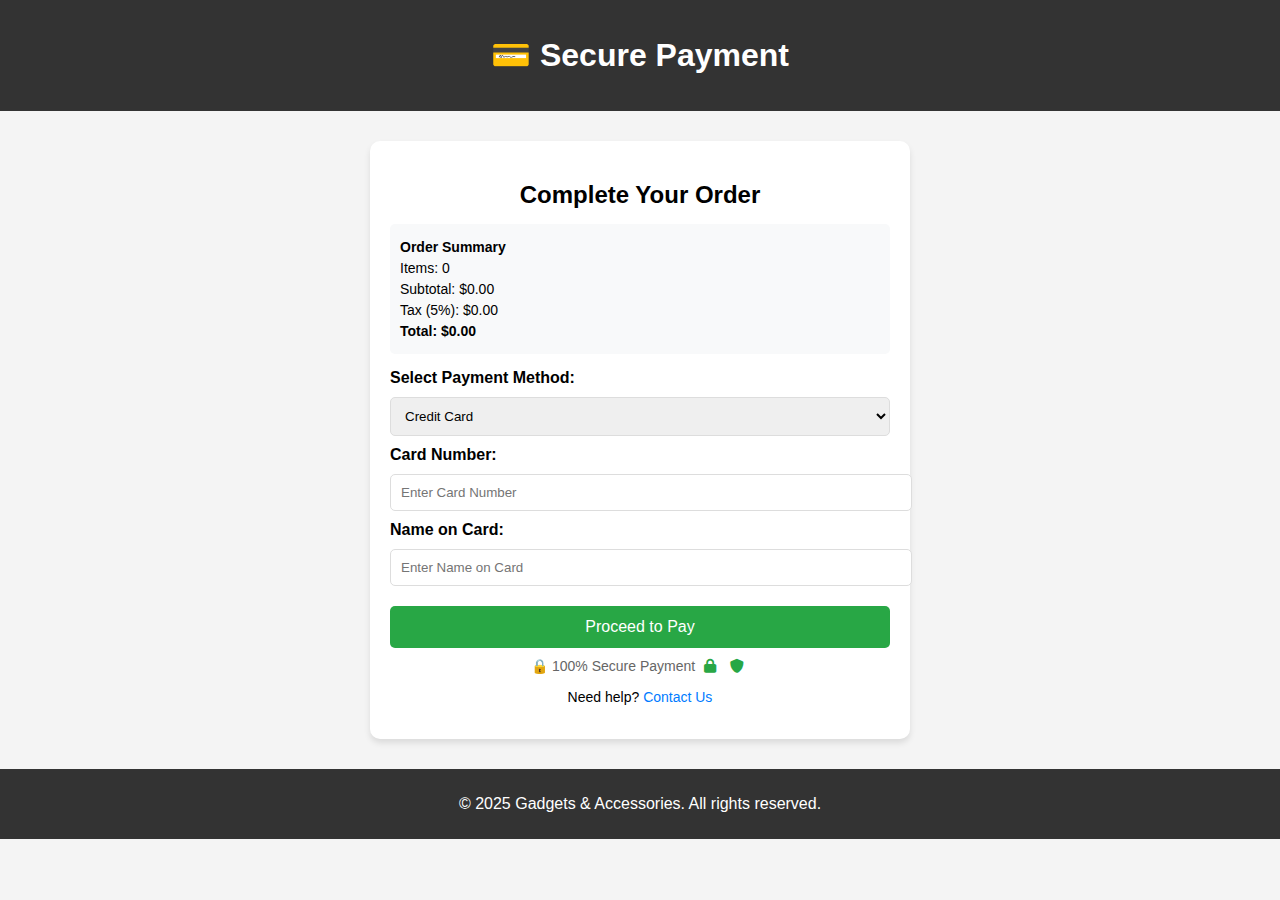
<file: webpages/payment.html>
<!DOCTYPE html>
<html lang="en">
<head>
    <meta charset="UTF-8">
    <meta name="viewport" content="width=device-width, initial-scale=1.0">
    <title>Payment - Gadgets & Accessories</title>
    <link rel="stylesheet" href="https://cdnjs.cloudflare.com/ajax/libs/font-awesome/6.0.0/css/all.min.css">
    
    <style>
        /* General Styling */
        body {
            font-family: Arial, sans-serif;
            margin: 0;
            padding: 0;
            background-color: #f4f4f4;
        }

        /* Header */
        header {
            background: #333;
            color: white;
            padding: 15px;
            text-align: center;
        }

        /* Payment Container */
        .payment-container {
            max-width: 500px;
            margin: 30px auto;
            padding: 20px;
            background: white;
            border-radius: 10px;
            box-shadow: 0px 4px 6px rgba(0, 0, 0, 0.1);
        }

        h2 {
            text-align: center;
            margin-bottom: 15px;
        }

        .total-amount {
            font-size: 20px;
            font-weight: bold;
            text-align: center;
            margin: 15px 0;
            color: #28a745;
        }

        .order-summary {
            background: #f8f9fa;
            padding: 10px;
            border-radius: 5px;
            margin-bottom: 15px;
        }

        .order-summary p {
            margin: 5px 0;
            font-size: 14px;
        }

        .payment-form label {
            font-weight: bold;
        }

        .payment-form input,
        .payment-form select {
            width: 100%;
            padding: 10px;
            margin: 10px 0;
            border: 1px solid #ddd;
            border-radius: 5px;
        }

        .pay-btn {
            width: 100%;
            background: #28a745;
            color: white;
            border: none;
            padding: 12px;
            font-size: 16px;
            cursor: pointer;
            margin-top: 10px;
            border-radius: 5px;
            transition: background 0.3s;
        }

        .pay-btn:hover {
            background: #218838;
        }

        .success-message {
            display: none;
            text-align: center;
            color: green;
            font-weight: bold;
            margin-top: 15px;
        }

        .secure-payment {
            text-align: center;
            margin-top: 10px;
            font-size: 14px;
            color: #666;
        }

        .secure-payment i {
            color: #28a745;
            margin: 0 5px;
        }

        /* Help Section */
        .help-section {
            text-align: center;
            margin-top: 15px;
            font-size: 14px;
        }

        .help-section a {
            color: #007bff;
            text-decoration: none;
        }

        .help-section a:hover {
            text-decoration: underline;
        }

        /* Footer */
        footer {
            text-align: center;
            padding: 10px;
            background: #333;
            color: white;
            margin-top: 20px;
        }
    </style>
</head>
<body>

    <header>
        <h1>💳 Secure Payment</h1>
    </header>

    <section class="payment-container">
        <h2>Complete Your Order</h2>

        <div class="order-summary">
            <p><strong>Order Summary</strong></p>
            <p>Items: <span id="total-items">0</span></p>
            <p>Subtotal: $<span id="subtotal">0.00</span></p>
            <p>Tax (5%): $<span id="tax">0.00</span></p>
            <p><strong>Total: $<span id="total-amount">0.00</span></strong></p>
        </div>

        <form class="payment-form" id="payment-form">
            <label for="payment-method">Select Payment Method:</label>
            <select id="payment-method" required>
                <option value="credit-card">Credit Card</option>
                <option value="debit-card">Debit Card</option>
                <option value="paypal">PayPal</option>
                <option value="upi">UPI</option>
            </select>

            <div id="card-fields">
                <label for="card-number">Card Number:</label>
                <input type="text" id="card-number" placeholder="Enter Card Number" required>

                <label for="name-on-card">Name on Card:</label>
                <input type="text" id="name-on-card" placeholder="Enter Name on Card" required>
            </div>

            <div id="upi-field" style="display: none;">
                <label for="upi-id">UPI ID:</label>
                <input type="text" id="upi-id" placeholder="example@upi" required>
            </div>

            <button type="submit" class="pay-btn">Proceed to Pay</button>
        </form>

        <p class="secure-payment">🔒 100% Secure Payment <i class="fas fa-lock"></i> <i class="fas fa-shield-alt"></i></p>

        <p class="help-section">Need help? <a href="contact.html">Contact Us</a></p>

        <p class="success-message" id="success-message">✅ Payment Successful! Redirecting...</p>
    </section>

    <footer>
        <p>&copy; 2025 Gadgets & Accessories. All rights reserved.</p>
    </footer>

    <script>
        // Load total amount from localStorage
        function loadTotalAmount() {
            let cartTotal = parseFloat(localStorage.getItem("cartTotal")) || 0;
            let itemCount = localStorage.getItem("cartCount") || 0;
            let tax = (cartTotal * 0.05).toFixed(2);
            let total = (cartTotal + parseFloat(tax)).toFixed(2);

            document.getElementById("subtotal").textContent = cartTotal.toFixed(2);
            document.getElementById("tax").textContent = tax;
            document.getElementById("total-amount").textContent = total;
            document.getElementById("total-items").textContent = itemCount;
        }

        // Change form fields based on payment method
        document.getElementById("payment-method").addEventListener("change", function () {
            let selectedMethod = this.value;
            let cardFields = document.getElementById("card-fields");
            let upiField = document.getElementById("upi-field");

            if (selectedMethod === "upi") {
                cardFields.style.display = "none";
                upiField.style.display = "block";
            } else {
                cardFields.style.display = "block";
                upiField.style.display = "none";
            }
        });

        // Handle payment form submission
        document.getElementById("payment-form").addEventListener("submit", function(event) {
            event.preventDefault();
            
            document.getElementById("success-message").style.display = "block";
            
            // Clear cart after successful payment
            localStorage.removeItem("cart");
            localStorage.removeItem("cartTotal");
            localStorage.removeItem("cartCount");

            setTimeout(() => {
                window.location.href = "../index.html"; // Redirect to homepage
            }, 3000);
        });

        document.addEventListener("DOMContentLoaded", loadTotalAmount);
    </script>

</body>
</html>
</file>
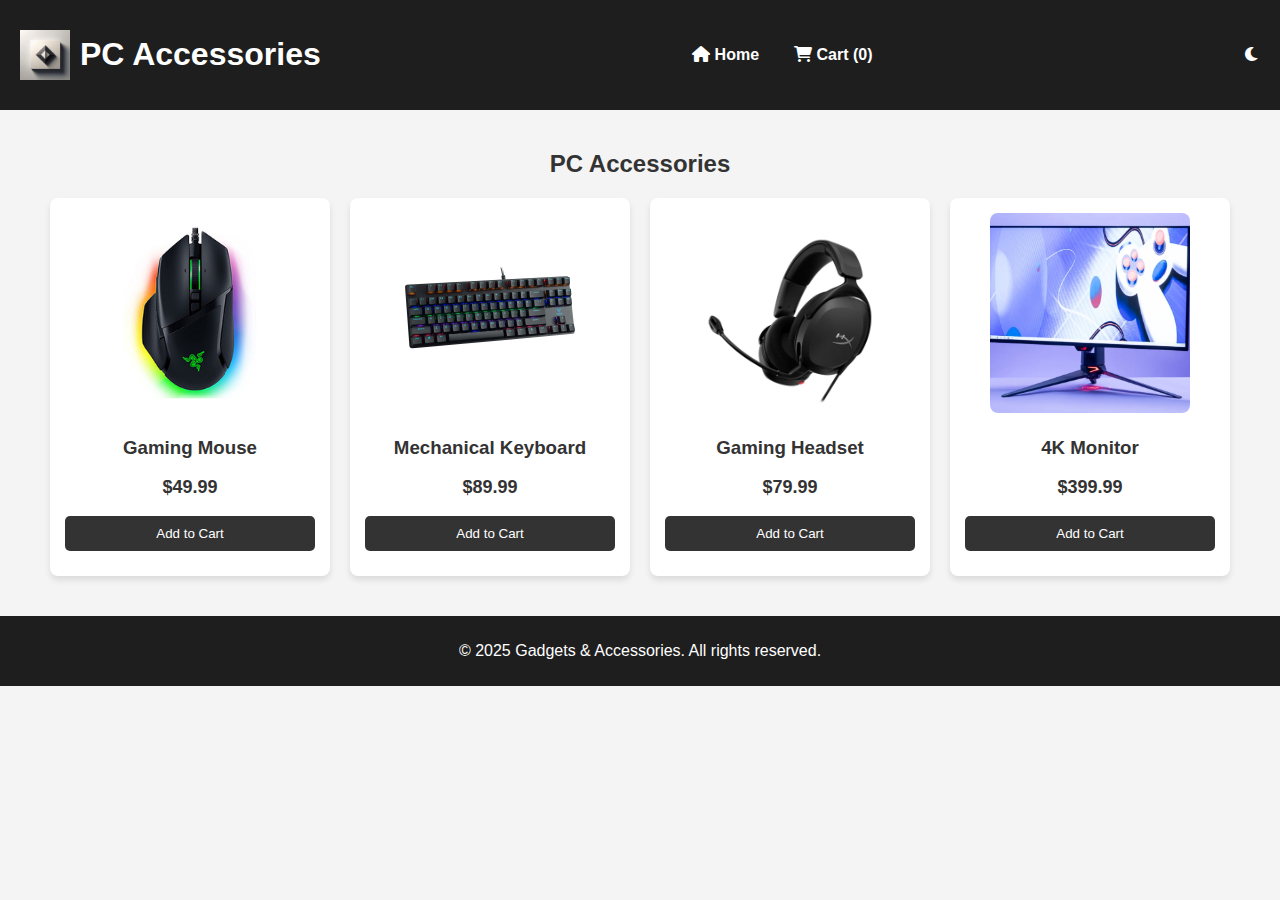
<file: webpages/pc.html>
<!DOCTYPE html>
<html lang="en">
<head>
    <meta charset="UTF-8">
    <meta name="viewport" content="width=device-width, initial-scale=1.0">
    <title>PC Accessories</title>
    <link rel="stylesheet" href="https://cdnjs.cloudflare.com/ajax/libs/font-awesome/6.0.0/css/all.min.css">
    <script src="https://code.jquery.com/jquery-3.6.0.min.js"></script>

    <style>
        /* General Styles */
        body {
            font-family: Arial, sans-serif;
            background: #f4f4f4;
            color: #333;
            margin: 0;
            padding: 0;
            text-align: center;
        }

        body.dark-mode {
            background: #1a1a1a;
            color: #f5f5f5;
        }

        /* Header */
        header {
            display: flex;
            justify-content: space-between;
            align-items: center;
            padding: 15px 20px;
            background: #1e1e1e;
            color: white;
        }

        .logo-container {
            display: flex;
            align-items: center;
        }

        .logo {
            width: 50px;
            height: 50px;
            margin-right: 10px;
        }

        nav ul {
            list-style: none;
            padding: 0;
            margin: 0;
            display: flex;
            gap: 15px;
        }

        nav ul li {
            display: inline;
        }

        nav ul li a {
            color: white;
            text-decoration: none;
            font-weight: bold;
            padding: 5px 10px;
        }

        nav ul li a:hover {
            text-decoration: underline;
        }

        /* Product List */
        .product-list {
            text-align: center;
            padding: 20px;
        }

        .products {
            display: flex;
            flex-wrap: wrap;
            justify-content: center;
            gap: 20px;
        }

        .product {
            background: #fff;
            border-radius: 8px;
            box-shadow: 0px 4px 6px rgba(0, 0, 0, 0.1);
            padding: 15px;
            width: 250px;
            text-align: center;
        }

        body.dark-mode .product {
            background: #252525;
            color: white;
        }

        .product img {
            width: 100%;
            height: auto;
            border-radius: 8px;
        }

        .product-info {
            padding: 10px 0;
        }

        .product-info h3 {
            margin: 10px 0;
        }

        .price {
            font-size: 18px;
            color: #333;
            font-weight: bold;
        }

        body.dark-mode .price {
            color: white;
        }

        .add-to-cart {
            background: #333;
            color: white;
            border: none;
            padding: 10px;
            cursor: pointer;
            border-radius: 5px;
            width: 100%;
        }

        .add-to-cart:hover {
            background: #555;
        }

        /* Footer */
        footer {
            margin-top: 20px;
            padding: 10px;
            background: #1e1e1e;
            color: white;
            text-align: center;
        }

        body.dark-mode footer {
            background: #1e1e1e;
        }
        .product img {
    width: 200px; 
    height: 200px;
    object-fit: cover;
    border-radius: 8px;
}

    </style>
</head>
<body>

    <header>
        <div class="logo-container">
            <img src="../images/logo.png" alt="Logo" class="logo">
            <h1>PC Accessories</h1>
        </div>
        <nav>
            <ul class="nav-links">
                <li><a href="../index.html"><i class="fas fa-home"></i> Home</a></li>
                <li><a href="cart.html"><i class="fas fa-shopping-cart"></i> Cart (<span id="cart-count">0</span>)</a></li>
            </ul>
        </nav>
        <div class="theme-toggle">
            <i class="fas fa-moon" id="theme-toggle"></i>
        </div>
    </header>

    <section class="product-list">
        <h2>PC Accessories</h2>
        <div class="products">

            <div class="product">
                <img src="../images/gaming-mouse.jpg" alt="Gaming Mouse">
                <div class="product-info">
                    <h3>Gaming Mouse</h3>
                    <p class="price">$49.99</p>
                    <button class="add-to-cart" onclick="addToCart('Gaming Mouse', 49.99, '../images/gaming-mouse.jpg')">
                        Add to Cart
                    </button>
                </div>
            </div>

            <div class="product">
                <img src="../images/mechanical-keyboard.webp" alt="Mechanical Keyboard">
                <div class="product-info">
                    <h3>Mechanical Keyboard</h3>
                    <p class="price">$89.99</p>
                    <button class="add-to-cart" onclick="addToCart('Mechanical Keyboard', 89.99, '../images/mechanical-keyboard.webp')">
                        Add to Cart
                    </button>
                </div>
            </div>

            <div class="product">
                <img src="../images/gaming-headset.webp" alt="Gaming Headset">
                <div class="product-info">
                    <h3>Gaming Headset</h3>
                    <p class="price">$79.99</p>
                    <button class="add-to-cart" onclick="addToCart('Gaming Headset', 79.99, '../images/gaming-headset.webp')">
                        Add to Cart
                    </button>
                </div>
            </div>

            <div class="product">
                <img src="../images/monitor.webp" alt="4K Monitor">
                <div class="product-info">
                    <h3>4K Monitor</h3>
                    <p class="price">$399.99</p>
                    <button class="add-to-cart" onclick="addToCart('4K Monitor', 399.99, '../images/monitor.webp')">
                        Add to Cart
                    </button>
                </div>
            </div>

        </div>
    </section>

    <footer>
        <p>&copy; 2025 Gadgets & Accessories. All rights reserved.</p>
    </footer>

    <script>
        function addToCart(name, price, image) {
            let cart = JSON.parse(localStorage.getItem("cart")) || [];
            cart.push({ name, price, image });
            localStorage.setItem("cart", JSON.stringify(cart));

            updateCartCount();
            alert(`${name} has been added to the cart!`);
        }

        function updateCartCount() {
            let cart = JSON.parse(localStorage.getItem("cart")) || [];
            document.getElementById("cart-count").innerText = cart.length;
        }

        document.addEventListener("DOMContentLoaded", function () {
            updateCartCount();

            let themeToggle = document.getElementById("theme-toggle");

            if (localStorage.getItem("theme") === "dark") {
                document.body.classList.add("dark-mode");
                themeToggle.classList.replace("fa-moon", "fa-sun");
            }

            themeToggle.addEventListener("click", function () {
                document.body.classList.toggle("dark-mode");
                localStorage.setItem("theme", document.body.classList.contains("dark-mode") ? "dark" : "light");
                themeToggle.classList.toggle("fa-sun");
                themeToggle.classList.toggle("fa-moon");
            });
        });
    </script>

</body>
</html>
</file>
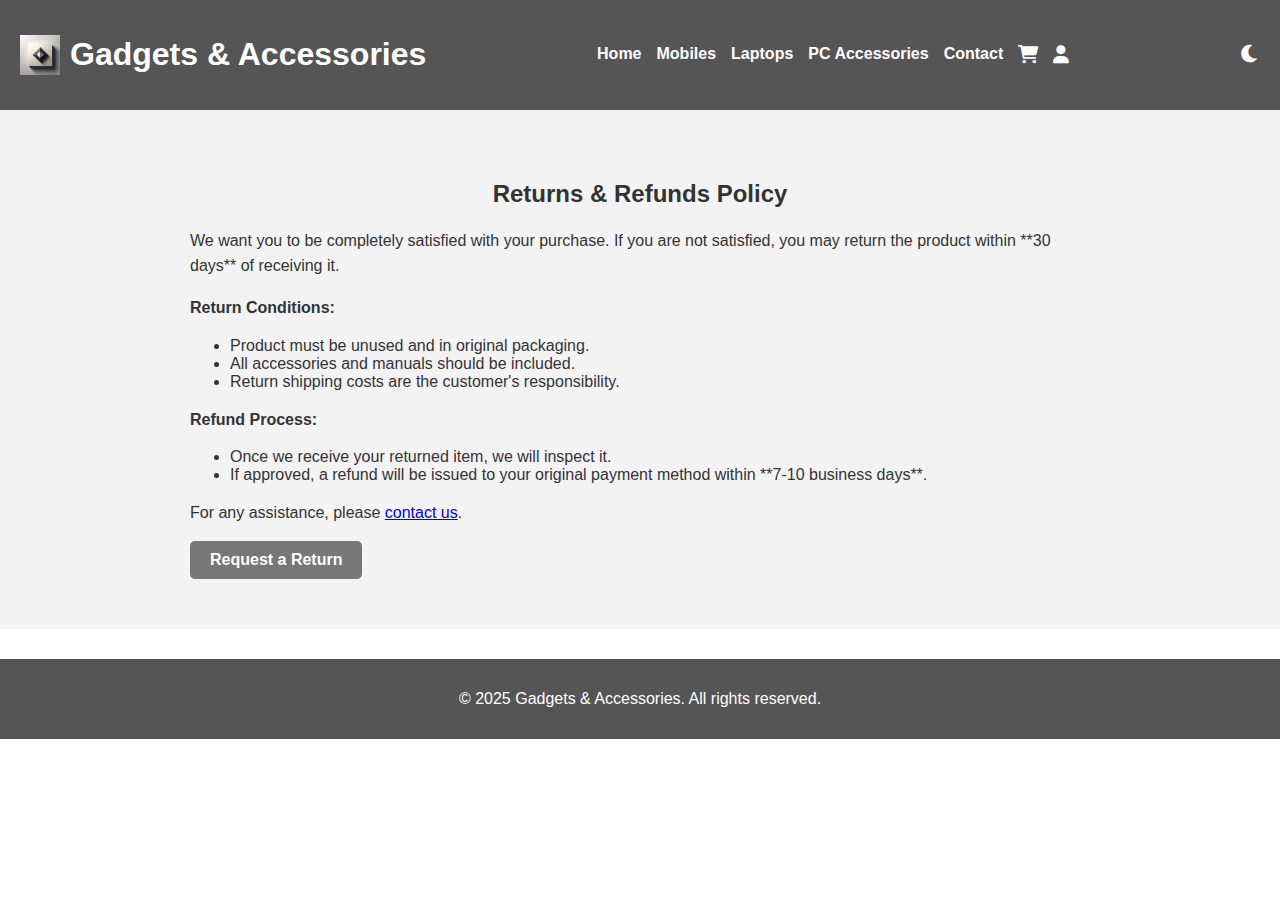
<file: webpages/returns.html>
<!DOCTYPE html>
<html lang="en">
<head>
    <meta charset="UTF-8">
    <meta name="viewport" content="width=device-width, initial-scale=1.0">
    <title>Returns & Refunds - Gadgets & Accessories</title>
    <link rel="stylesheet" href="https://cdnjs.cloudflare.com/ajax/libs/font-awesome/6.0.0/css/all.min.css">
    <script src="https://code.jquery.com/jquery-3.6.0.min.js"></script>
    
    <style>
        :root {
            --light-bg: #ffffff;
            --dark-bg: #121212;
            --light-text: #333;
            --dark-text: #f5f5f5;
            --primary-color: #555; /* Gray */
            --hover-color: #333; /* Darker Gray */
            --secondary-color: #f3f3f3;
            --btn-color: #777;
            --btn-hover: #444;
        }

        body {
            font-family: Arial, sans-serif;
            margin: 0;
            padding: 0;
            background-color: var(--light-bg);
            color: var(--light-text);
            transition: background 0.3s, color 0.3s;
        }

        .dark-theme {
            background-color: var(--dark-bg);
            color: var(--dark-text);
        }

        header {
            background: var(--primary-color);
            padding: 15px 20px;
            display: flex;
            justify-content: space-between;
            align-items: center;
            color: white;
        }

        .logo-container {
            display: flex;
            align-items: center;
        }

        .logo {
            height: 40px;
            margin-right: 10px;
        }

        nav ul {
            list-style: none;
            padding: 0;
            display: flex;
            gap: 15px;
        }

        nav ul li {
            display: inline;
        }

        nav ul li a {
            color: white;
            text-decoration: none;
            font-size: 16px;
            font-weight: bold;
            transition: color 0.3s;
        }

        nav ul li a:hover {
            color: var(--hover-color);
        }

        nav ul li i {
            font-size: 18px;
            transition: color 0.3s;
        }

        nav ul li i:hover {
            color: var(--hover-color);
        }

        .theme-toggle {
            cursor: pointer;
            font-size: 20px;
            transition: color 0.3s;
        }

        .theme-toggle:hover {
            color: var(--hover-color);
        }

        .returns-section {
            text-align: center;
            padding: 50px 20px;
            background: var(--secondary-color);
        }

        .dark-theme .returns-section {
            background: #1c1c1c;
        }

        .returns-container {
            max-width: 900px;
            margin: 0 auto;
            text-align: left;
        }

        .returns-container h2 {
            font-size: 24px;
            margin-bottom: 20px;
            text-align: center;
        }

        .returns-container p {
            font-size: 16px;
            line-height: 1.6;
            margin-bottom: 15px;
        }

        .return-btn {
            display: inline-block;
            padding: 10px 20px;
            background: var(--btn-color);
            color: white;
            text-decoration: none;
            font-size: 16px;
            font-weight: bold;
            border-radius: 5px;
            transition: 0.3s;
        }

        .return-btn:hover {
            background: var(--btn-hover);
        }

        .dark-theme .return-btn {
            background: var(--btn-hover);
        }

        footer {
            text-align: center;
            padding: 15px;
            background: var(--primary-color);
            color: white;
            margin-top: 30px;
        }
    </style>
</head>
<body>

    <header>
        <div class="logo-container">
            <img src="../images/logo.png" alt="Logo" class="logo">
            <h1>Gadgets & Accessories</h1>
        </div>
        <nav>
            <ul>
                <li><a href="../index.html">Home</a></li>
                <li><a href="mobile.html">Mobiles</a></li>
                <li><a href="laptops.html">Laptops</a></li>
                <li><a href="pc.html">PC Accessories</a></li>
                <li><a href="contact.html">Contact</a></li>
                <li><a href="cart.html"><i class="fas fa-shopping-cart"></i></a></li>
                <li><a href="login.html"><i class="fas fa-user"></i></a></li>
            </ul>
        </nav>
        <div class="theme-toggle">
            <i class="fas fa-moon" id="dark-mode-toggle"></i>
        </div>
    </header>

    <section class="returns-section">
        <div class="returns-container">
            <h2>Returns & Refunds Policy</h2>
            <p>We want you to be completely satisfied with your purchase. If you are not satisfied, you may return the product within **30 days** of receiving it.</p>
            <p><strong>Return Conditions:</strong></p>
            <ul>
                <li>Product must be unused and in original packaging.</li>
                <li>All accessories and manuals should be included.</li>
                <li>Return shipping costs are the customer's responsibility.</li>
            </ul>
            <p><strong>Refund Process:</strong></p>
            <ul>
                <li>Once we receive your returned item, we will inspect it.</li>
                <li>If approved, a refund will be issued to your original payment method within **7-10 business days**.</li>
            </ul>
            <p>For any assistance, please <a href="contact.html">contact us</a>.</p>
            <a href="contact.html" class="return-btn">Request a Return</a>
        </div>
    </section>

    <footer>
        <p>&copy; 2025 Gadgets & Accessories. All rights reserved.</p>
    </footer>

    <script>
        $(document).ready(function () {
            $("#dark-mode-toggle").click(function () {
                $("body").toggleClass("dark-theme");
                $(this).toggleClass("fa-sun fa-moon");

                if ($("body").hasClass("dark-theme")) {
                    localStorage.setItem("theme", "dark");
                } else {
                    localStorage.setItem("theme", "light");
                }
            });

            if (localStorage.getItem("theme") === "dark") {
                $("body").addClass("dark-theme");
                $("#dark-mode-toggle").removeClass("fa-moon").addClass("fa-sun");
            }
        });
    </script>

</body>
</html>
</file>
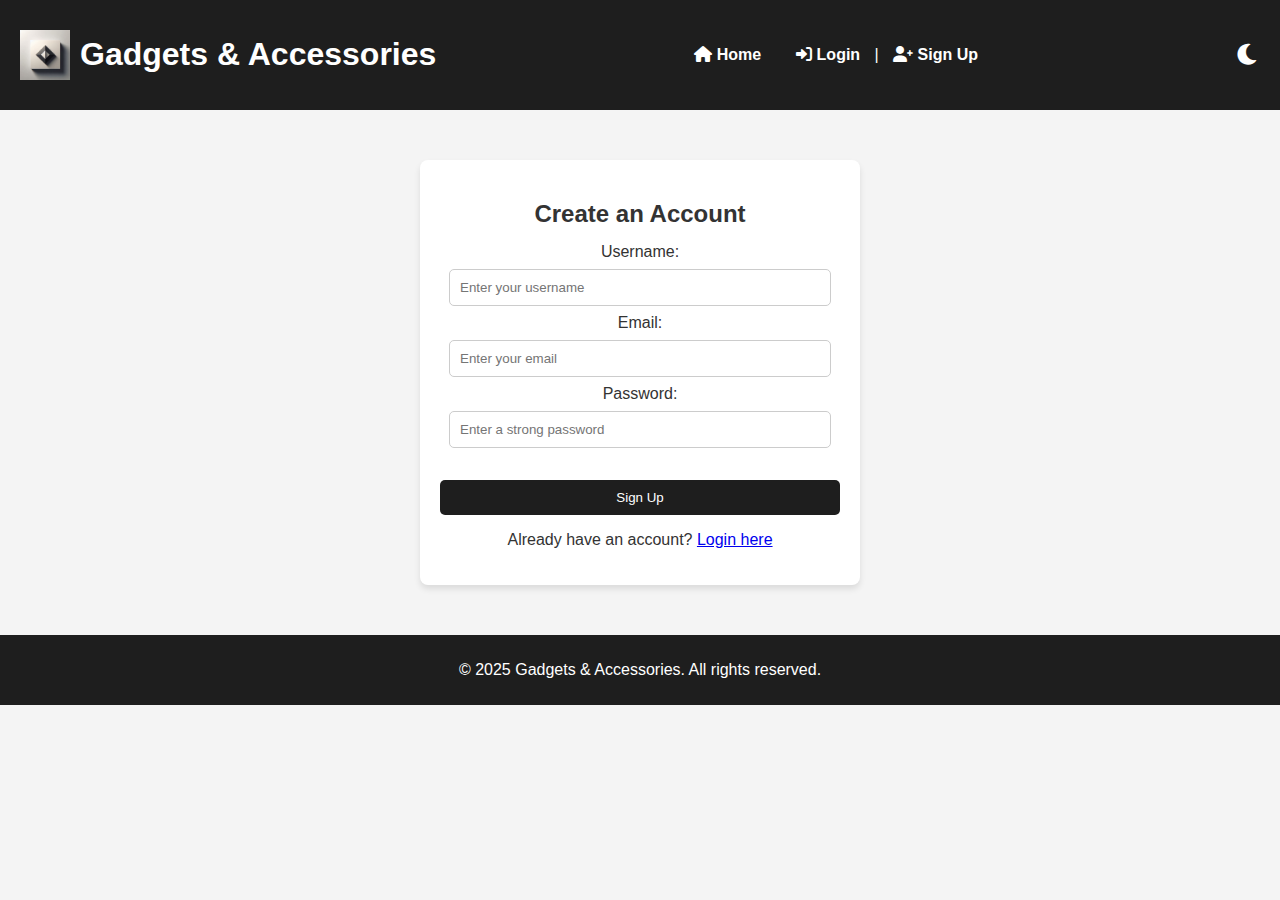
<file: webpages/signup.html>
<!DOCTYPE html>
<html lang="en">
<head>
    <meta charset="UTF-8">
    <meta name="viewport" content="width=device-width, initial-scale=1.0">
    <title>Signup - Gadgets & Accessories</title>
    <link rel="stylesheet" href="https://cdnjs.cloudflare.com/ajax/libs/font-awesome/6.0.0/css/all.min.css">
    <style>
        /* General Styles */
        body {
            font-family: Arial, sans-serif;
            background: #f4f4f4;
            color: #333;
            margin: 0;
            padding: 0;
            text-align: center;
        }

        body.dark-mode {
            background: #1a1a1a;
            color: #f5f5f5;
        }

        /* Header */
        header {
            display: flex;
            justify-content: space-between;
            align-items: center;
            padding: 15px 20px;
            background: #1e1e1e;
            color: white;
        }

        body.dark-mode header {
            background: #000;
        }

        .logo-container {
            display: flex;
            align-items: center;
        }

        .logo {
            width: 50px;
            height: 50px;
            margin-right: 10px;
        }

        nav ul {
            list-style: none;
            padding: 0;
            margin: 0;
            display: flex;
            gap: 15px;
        }

        nav ul li {
            display: inline;
        }

        nav ul li a {
            color: white;
            text-decoration: none;
            font-weight: bold;
            padding: 5px 10px;
        }

        nav ul li a:hover {
            text-decoration: underline;
        }

        /* Theme Toggle */
        .theme-toggle {
            cursor: pointer;
            font-size: 1.5rem;
        }

        /* Signup Container */
        .signup-container {
            max-width: 400px;
            margin: 50px auto;
            padding: 20px;
            background: #fff;
            border-radius: 8px;
            box-shadow: 0px 4px 6px rgba(0, 0, 0, 0.1);
        }

        body.dark-mode .signup-container {
            background: #252525;
        }

        .signup-container h2 {
            margin-bottom: 15px;
        }

        .signup-container input {
            width: 90%;
            padding: 10px;
            margin: 8px 0;
            border: 1px solid #ccc;
            border-radius: 5px;
        }

        body.dark-mode .signup-container input {
            background: #333;
            color: #fff;
            border: 1px solid #777;
        }

        .signup-btn {
            background-color: #1e1e1e;
            color: #fff;
            border: none;
            padding: 10px 15px;
            cursor: pointer;
            width: 100%;
            margin-top: 10px;
            border-radius: 5px;
        }

        .signup-btn:hover {
            background-color: #333;
        }

        /* Password Strength Indicator */
        #password-strength {
            font-size: 14px;
            margin-top: 5px;
        }

        /* Footer */
        footer {
            margin-top: 20px;
            padding: 10px;
            background: #1e1e1e;
            color: white;
            text-align: center;
        }

        body.dark-mode footer {
            background: #000;
        }
    </style>
</head>
<body>

    <header>
        <div class="logo-container">
            <img src="../images/logo.png" alt="Logo" class="logo">
            <h1>Gadgets & Accessories</h1>
        </div>
        <nav>
            <ul class="nav-links">
                <li><a href="../index.html"><i class="fas fa-home"></i> Home</a></li>
                <li id="login-signup-links"><a href="login.html"><i class="fas fa-sign-in-alt"></i> Login</a> | <a href="signup.html"><i class="fas fa-user-plus"></i> Sign Up</a></li>
            </ul>
        </nav>
        <div class="theme-toggle">
            <i class="fas fa-moon" id="theme-toggle"></i>
        </div>
    </header>

    <section class="signup-container">
        <h2>Create an Account</h2>
        <form id="signup-form">
            <label for="username">Username:</label>
            <input type="text" id="username" placeholder="Enter your username" required>

            <label for="email">Email:</label>
            <input type="email" id="email" placeholder="Enter your email" required>

            <label for="password">Password:</label>
            <input type="password" id="password" placeholder="Enter a strong password" required>
            <p id="password-strength"></p>

            <button type="submit" class="signup-btn">Sign Up</button>
        </form>
        <p>Already have an account? <a href="login.html">Login here</a></p>
    </section>

    <footer>
        <p>&copy; 2025 Gadgets & Accessories. All rights reserved.</p>
    </footer>

    <script>
        document.addEventListener("DOMContentLoaded", function () {
            let signupForm = document.getElementById("signup-form");
            let themeToggle = document.getElementById("theme-toggle");
            let loginSignupLinks = document.getElementById("login-signup-links");

            // Hide Login & Signup links if user is logged in
            if (localStorage.getItem("loggedInUser")) {
                loginSignupLinks.style.display = "none";
            }

            // Email Regex Pattern
            let emailPattern = /^[a-zA-Z0-9._%+-]+@[a-zA-Z0-9.-]+\.[a-zA-Z]{2,}$/;

            // Password Strength Indicator
            let passwordField = document.getElementById("password");
            let passwordStrengthText = document.getElementById("password-strength");

            passwordField.addEventListener("input", function () {
                let password = passwordField.value;
                if (password.length < 6) {
                    passwordStrengthText.textContent = "Weak Password 🔴";
                    passwordStrengthText.style.color = "red";
                } else if (password.match(/[a-z]/) && password.match(/[0-9]/) && password.length >= 8) {
                    passwordStrengthText.textContent = "Strong Password 🟢";
                    passwordStrengthText.style.color = "green";
                } else {
                    passwordStrengthText.textContent = "Medium Strength 🟡";
                    passwordStrengthText.style.color = "orange";
                }
            });

            // Signup Form Handling
            signupForm.addEventListener("submit", function (e) {
                e.preventDefault();

                let username = document.getElementById("username").value;
                let email = document.getElementById("email").value;
                let password = document.getElementById("password").value;

                if (!emailPattern.test(email)) {
                    alert("❌ Invalid email format! Please enter a valid email.");
                    return;
                }

                if (password.length < 6) {
                    alert("❌ Password must be at least 6 characters long.");
                    return;
                }

                localStorage.setItem("registeredUser", JSON.stringify({ username, email, password }));

                alert("✅ Signup successful! Redirecting to Login.");
                window.location.href = "login.html";
            });

            // Theme Toggle
            if (localStorage.getItem("theme") === "dark") {
                document.body.classList.add("dark-mode");
                themeToggle.classList.replace("fa-moon", "fa-sun");
            }

            themeToggle.addEventListener("click", function () {
                document.body.classList.toggle("dark-mode");
                if (document.body.classList.contains("dark-mode")) {
                    localStorage.setItem("theme", "dark");
                    themeToggle.classList.replace("fa-moon", "fa-sun");
                } else {
                    localStorage.setItem("theme", "light");
                    themeToggle.classList.replace("fa-sun", "fa-moon");
                }
            });
        });
    </script>

</body>
</html>
</file>
<file: styles.css>
/* General Reset */
* {
    margin: 0;
    padding: 0;
    box-sizing: border-box;
    font-family: 'Arial', sans-serif;
}

/* Light Theme (Default) */
:root {
    --bg-color: #ffffff;
    --text-color: #333;
    --nav-bg: #f8f9fa;
    --nav-text: #000;
    --button-bg: #007bff;
    --button-text: #fff;
    --card-bg: #f9f9f9;
}

/* Dark Theme */
.dark-theme {
    --bg-color: #121212;
    --text-color: #f0f0f0;
    --nav-bg: #1e1e1e;
    --nav-text: #ffffff;
    --button-bg: #ff9800;
    --button-text: #121212;
    --card-bg: #222;
}

/* Apply Theme */
body {
    background-color: var(--bg-color);
    color: var(--text-color);
    transition: background 0.3s, color 0.3s;
}

/* Header & Navbar */
header {
    background: var(--nav-bg);
    padding: 15px 30px;
    display: flex;
    align-items: center;
    justify-content: space-between;
    transition: background 0.3s;
}

.logo-container {
    display: flex;
    align-items: center;
}

.logo {
    width: 50px;
    height: auto;
    margin-right: 10px;
}

h1 {
    font-size: 1.5rem;
    color: var(--nav-text);
}

nav {
    display: flex;
    align-items: center;
}

.nav-links {
    list-style: none;
    display: flex;
}

.nav-links li {
    margin: 0 15px;
}

.nav-links a {
    text-decoration: none;
    color: var(--nav-text);
    font-size: 1rem;
    transition: color 0.3s;
}

.nav-links a:hover {
    color: var(--button-bg);
}

/* Theme Toggle */
.theme-toggle {
    cursor: pointer;
    font-size: 1.5rem;
    margin-left: 20px;
    color: var(--nav-text);
}

/* Banner */
.banner {
    display: flex;
    justify-content: space-between;
    align-items: center;
    padding: 50px;
    background: var(--card-bg);
    border-radius: 10px;
    margin: 20px auto;
    max-width: 90%;
}

.banner-content {
    max-width: 50%;
}

.banner-content h2 {
    font-size: 2rem;
    margin-bottom: 10px;
}

.shop-now-btn {
    background: var(--button-bg);
    color: var(--button-text);
    border: none;
    padding: 10px 20px;
    font-size: 1rem;
    cursor: pointer;
    margin-top: 10px;
    border-radius: 5px;
    transition: 0.3s;
}

.shop-now-btn:hover {
    background: #0056b3;
}

/* Banner Image */
.banner-image img {
    max-width: 400px;
    height: auto;
    border-radius: 10px;
}

/* Featured Products */
.featured-products {
    text-align: center;
    padding: 40px 0;
}

.section-title {
    font-size: 1.8rem;
    margin-bottom: 20px;
}

.product-slider {
    display: flex;
    justify-content: center;
    gap: 20px;
    flex-wrap: wrap;
}

.product {
    background: var(--card-bg);
    padding: 20px;
    border-radius: 10px;
    text-align: center;
    transition: 0.3s;
    width: 250px;
}

.product:hover {
    transform: scale(1.05);
}

.product-img-container img {
    max-width: 100%;
    height: 180px;
    border-radius: 10px;
}

.price {
    font-size: 1.2rem;
    margin: 10px 0;
}

.add-to-cart {
    background: var(--button-bg);
    color: var(--button-text);
    border: none;
    padding: 10px 15px;
    font-size: 1rem;
    cursor: pointer;
    margin-top: 10px;
    border-radius: 5px;
    transition: 0.3s;
}

.add-to-cart:hover {
    background: #ff5722;
}

/* Newsletter */
.newsletter {
    background: var(--card-bg);
    padding: 30px;
    text-align: center;
    margin: 40px auto;
    max-width: 90%;
    border-radius: 10px;
}

.newsletter-form input {
    padding: 10px;
    width: 250px;
    border: 1px solid #ccc;
    border-radius: 5px;
}

.subscribe-btn {
    background: var(--button-bg);
    color: var(--button-text);
    border: none;
    padding: 10px 15px;
    font-size: 1rem;
    cursor: pointer;
    margin-left: 10px;
    border-radius: 5px;
    transition: 0.3s;
}

.subscribe-btn:hover {
    background: #ff5722;
}

/* Footer */
footer {
    background: var(--nav-bg);
    padding: 30px;
    color: var(--nav-text);
    text-align: center;
}

.footer-container {
    display: flex;
    justify-content: center;
    gap: 40px;
    flex-wrap: wrap;
}

.footer-section h3 {
    font-size: 1.3rem;
    margin-bottom: 10px;
}

.footer-section ul {
    list-style: none;
    padding: 0;
}

.footer-section ul li {
    margin: 5px 0;
}

.footer-section ul li a {
    text-decoration: none;
    color: var(--nav-text);
    transition: color 0.3s;
}

.footer-section ul li a:hover {
    color: var(--button-bg);
}

.social-icons {
    margin-top: 10px;
}

.social-icons a {
    color: var(--nav-text);
    font-size: 1.5rem;
    margin: 0 10px;
    transition: color 0.3s;
}

.social-icons a:hover {
    color: var(--button-bg);
}

.copyright {
    margin-top: 20px;
    font-size: 0.9rem;
}
.contact-container {
    max-width: 600px;
    margin: 50px auto;
    padding: 20px;
    background: var(--container-bg);
    border-radius: 8px;
    box-shadow: var(--box-shadow);
    text-align: center;
}

.input-group {
    margin-bottom: 15px;
    text-align: left;
}

.input-group label {
    display: block;
    margin-bottom: 5px;
    font-weight: bold;
}

.input-group input,
.input-group textarea {
    width: 100%;
    padding: 10px;
    border: 1px solid var(--border-color);
    border-radius: 5px;
    background: var(--input-bg);
    color: var(--text-color);
}

.input-group textarea {
    height: 100px;
}

.submit-btn {
    background: var(--button-bg);
    color: var(--button-text);
    border: none;
    padding: 10px 20px;
    font-size: 1rem;
    cursor: pointer;
    margin-top: 10px;
    border-radius: 5px;
    transition: 0.3s;
}

.submit-btn:hover {
    background: var(--primary-hover);
}

.contact-info {
    margin-top: 20px;
    text-align: center;
}

.contact-info p {
    margin: 10px 0;
}

.contact-info i {
    margin-right: 10px;
    color: var(--primary-color);
}
</file>
